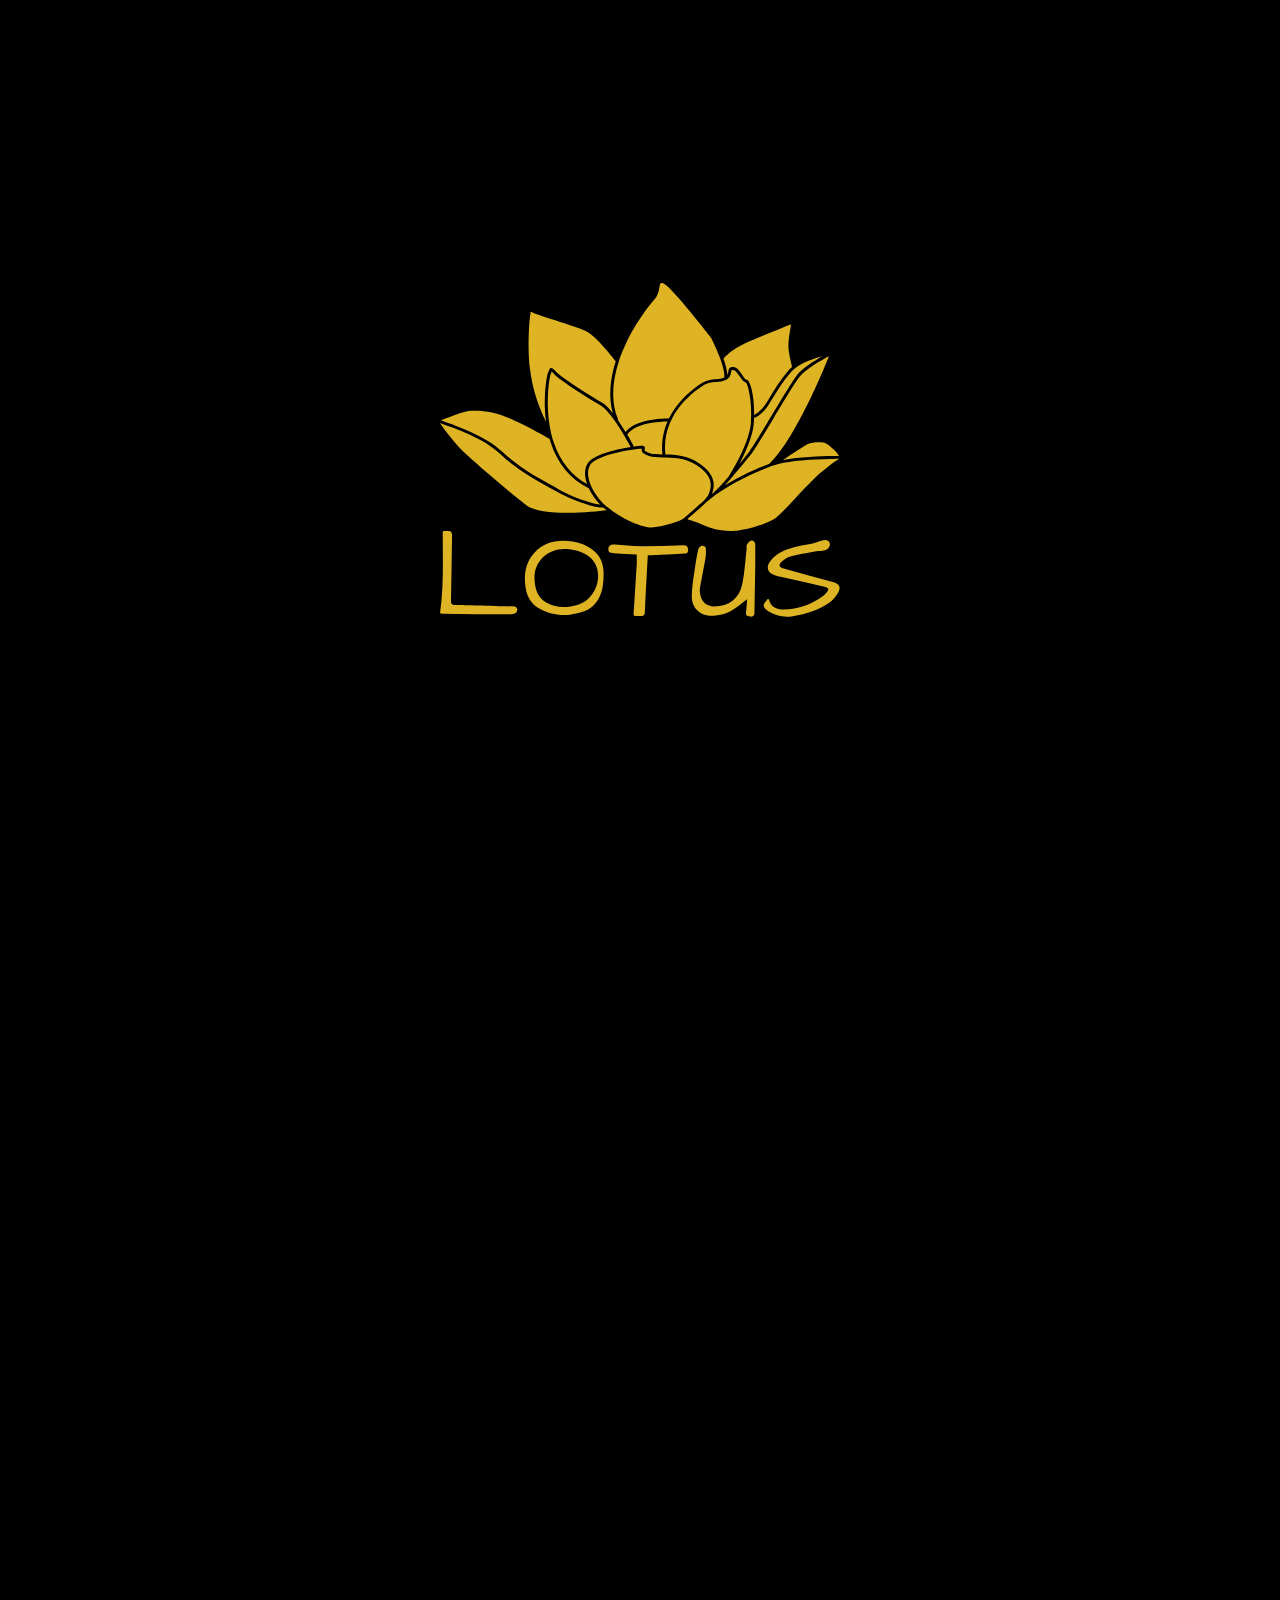
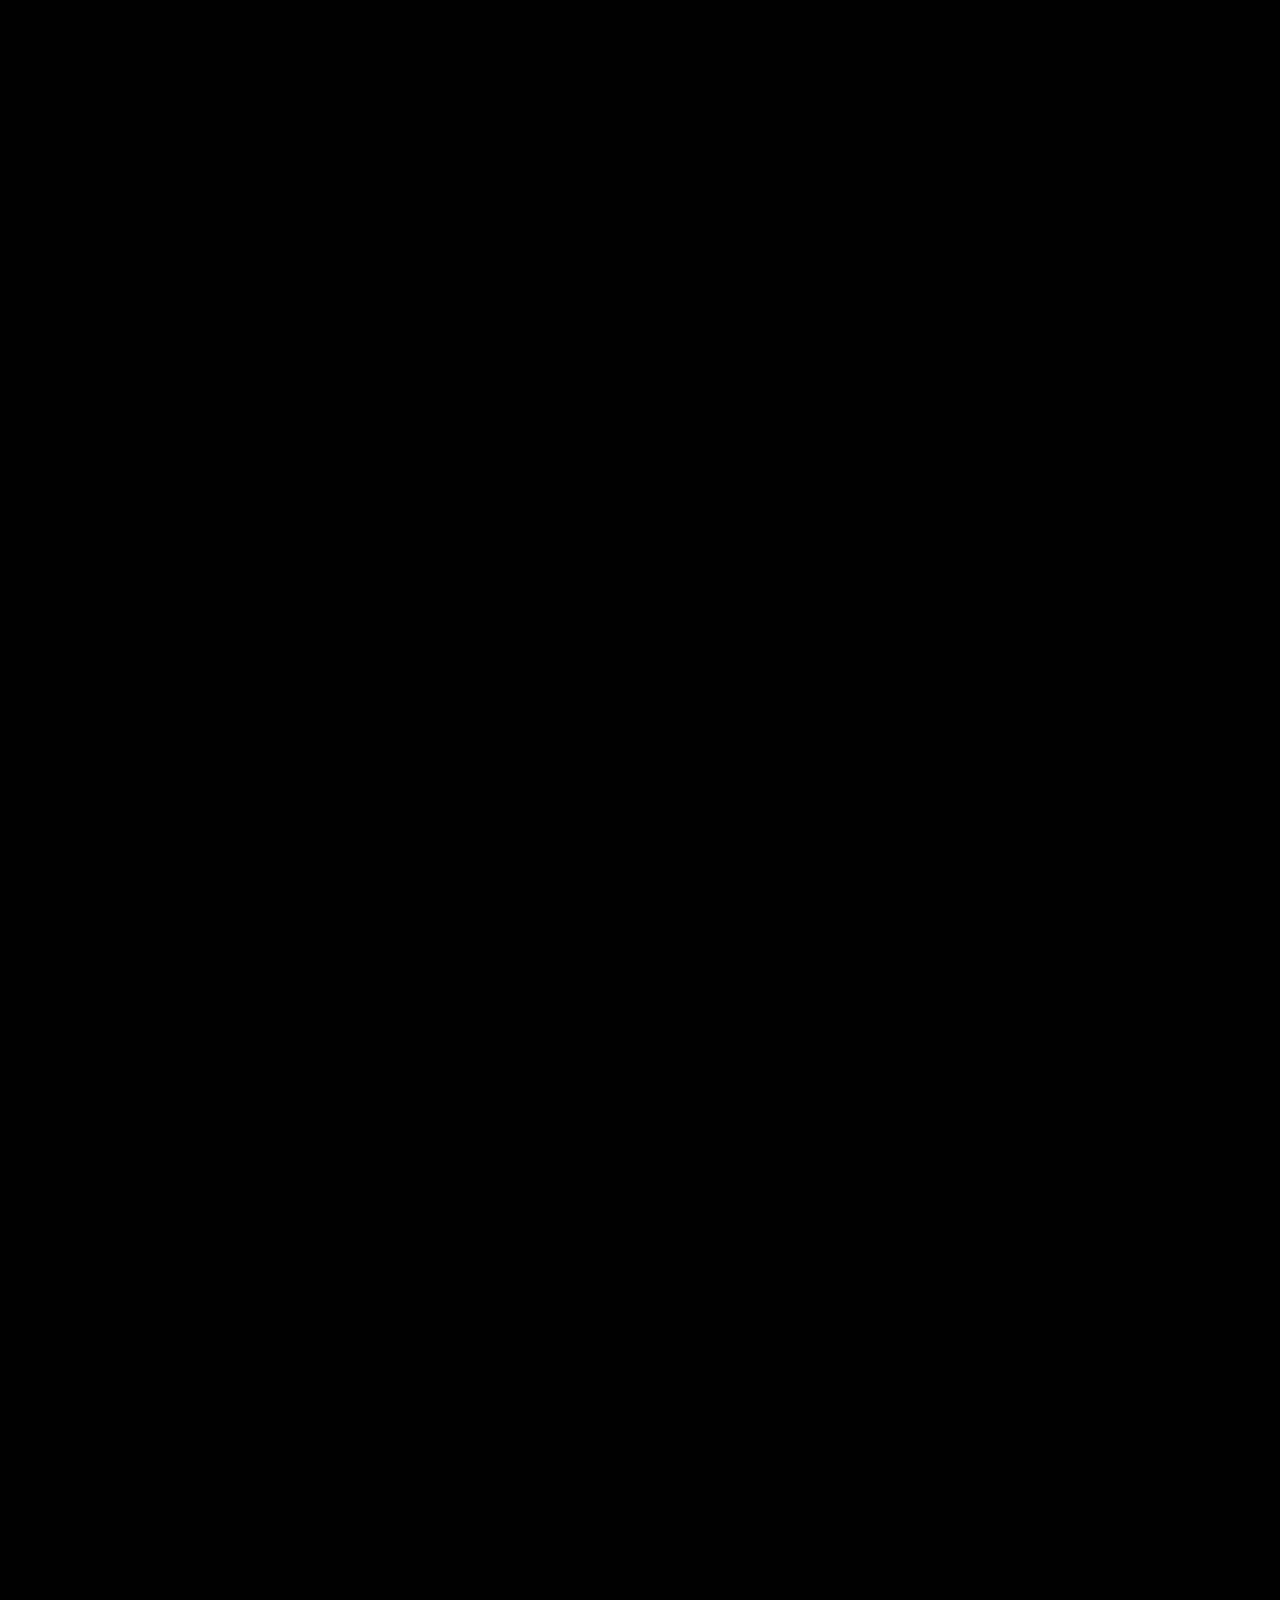
<file: index.html>
<!doctype html>
<html lang="en">

<head>
  <meta charset="UTF-8" />
  <meta name="viewport" content="width=device-width, initial-scale=1.0" />

  <title>Lotus Colchester | Mediterranean Restaurant, Cocktails & Shisha Lounge</title>

  <meta name="description"
    content="Lotus Colchester offers Mediterranean cuisine, signature cocktails and a luxury shisha lounge in the heart of Colchester. View our menu and book your visit." />

  <meta name="keywords"
    content="Lotus Colchester, Restaurant Colchester, Mediterranean Restaurant Colchester, Shisha Lounge Colchester, Cocktails Colchester" />

  <meta name="robots" content="index, follow" />

  <link rel="canonical" href="https://lotuscolchester.co.uk/" />

  <!-- Open Graph -->
  <meta property="og:type" content="website" />
  <meta property="og:title" content="Lotus Colchester" />
  <meta property="og:description"
    content="Mediterranean cuisine, signature cocktails and luxury shisha lounge in Colchester." />
  <meta property="og:url" content="https://lotuscolchester.co.uk/" />
  <meta property="og:image" content="https://lotuscolchester.co.uk/images/logo.png" />

  <!-- Twitter -->
  <meta name="twitter:card" content="summary_large_image" />
  <meta name="twitter:title" content="Lotus Colchester" />
  <meta name="twitter:description"
    content="Mediterranean cuisine, signature cocktails and luxury shisha lounge in Colchester." />
  <meta name="twitter:image" content="https://lotuscolchester.co.uk/images/logo.png" />

  <link rel="preconnect" href="https://fonts.googleapis.com" />
  <link rel="preconnect" href="https://fonts.gstatic.com" crossorigin />

  <link rel="stylesheet" href="https://cdnjs.cloudflare.com/ajax/libs/font-awesome/6.5.2/css/all.min.css" />

  <link href="https://fonts.googleapis.com/css2?family=Playfair+Display:ital,wght@0,400..900;1,400..900&display=swap"
    rel="stylesheet" />

  <link href="https://cdn.jsdelivr.net/npm/bootstrap@5.3.3/dist/css/bootstrap.min.css" rel="stylesheet" />

  <link rel="stylesheet" href="css/style.css" />
</head>

<body class="loading">
  <!-- LOADER -->
  <div class="logo-container" id="logoContainer">
    <img src="assets/lotus-flower.svg" id="flowers" />
    <img src="assets/lotus-word.svg" />
  </div>

  <!-- MENU WRAPPER -->
  <div class="restaurant-menu" id="menu">
    <!-- NAVBAR -->
    <nav class="navbar navbar-dark bg-black py-0">

      <div class="d-md-flex align-items-center justify-content-between w-100 p-3 custom-border">
        <a target="_blank" class="nav-link d-md-flex align-items-center text-white gap-1"
          href="https://www.google.com/maps/place/18+Sir+Isaac's+Walk,+Colchester+CO1+1JL,+Mbret%C3%ABria+e+Bashkuar/data=!4m2!3m1!1s0x47d904f7725bf6bb:0x2bd5a5f53a01bd5?sa=X&ved=1t:242&ictx=111">
          <i class="fa-solid fa-location-dot"></i>
          18 Sir Isaacs Walk Colchester CO1 1JJ.</a>
        <div class="d-flex gap-4">
          <a target="_blank" class="nav-link d-flex align-items-center text-white gap-1" href="tel:01206 693637">
            <i class="fa-solid fa-phone"></i>
            01206 693637</a>
          <a target="_blank" class="nav-link d-flex align-items-center text-white gap-1"
            href="mailto:lotusrestaurantltd@gmail.com">
            <i class="fa-regular fa-envelope"></i>
            lotusrestaurantltd@gmail.com</a>
        </div>


      </div>


      <div class="container py-3">
        <div class="d-flex align-items-center justify-content-between w-100">
          <a class="nav-link menu-link" href="/">
            <img src="assets/lotus-all.svg" style="height: 80px" />
          </a>
          <div class="d-flex gap-4">
            <a class="nav-link menu-link active-menu" href="/">Home</a>
            <a class="nav-link menu-link " href="menu.html">Menu</a>
          </div>

        </div>
      </div>
    </nav>

    <div class="container-fluid bg-black p-0">

      <header class="hero">
        
        <div class="overlay container">

          <div>
            <div class="font-format f-90">Welcome to</div>
            <img src="assets/lotus-word.svg" style="height: 70px" /> <br>
            <!-- <h1>Restaurant & Lounge</h1> -->
          </div>
          <p class="w-75 pt-5">Experience the perfect balance of Mediterranean cuisine, signature drinks, and
            premium
            shisha in a space designed for relaxation and celebration. Whether you're joining us for dinner, cocktails,
            or an evening with friends, every detail is crafted to elevate your experience.</p>
          <!-- <button type="button" class="btn btn-custom pt-4">
            <a class="nav-link menu-link" target="_blank" href="assets/menu.pdf">View Our
              Menu</a></button> -->

        </div>
      </header>

      <!-- ABOUT -->
      <section class="container py-5 text-center text-white">
        <p class="font-format m-0">About Us</p>
        <div class="d-flex justify-content-center py-3">
          <p class="w-75">
            At Lotus, every detail is thoughtfully curated, from the ingredients in our kitchen to the ambience of our
            lounge. We believe great hospitality goes beyond food and drink. It's about creating a place where people
            connect, celebrate, and unwind. Nestled in the heart of Colchester, Lotus offers a seamless blend of
            exceptional cuisine, elegant surroundings, and a truly distinctive shisha experience.
          </p>
        </div>

        <div class="row text-center py-4">
          <div class="col-md-4 d-flex flex-column justify-content-center align-items-center">
            <img class="w-25 py-3" src="assets/restaurant.svg" />

            <span>Fresh ingredients & signature dishes</span>
          </div>
          <div class="col-md-4 d-flex flex-column justify-content-center align-items-center">
            <img class="w-25 py-3" src="assets/martini.svg" />

            <span>Classic & modern cocktails</span>
          </div>
          <div class="col-md-4 d-flex flex-column justify-content-center align-items-center">
            <img class="w-25 py-3" src="assets/hookah.svg" />
            <span>Premium flavors & lounge experience</span>
          </div>
        </div>
        <div class="pt-5">
          <h3 class="text-uppercase">Lotus is for everyone who<br> collects beautiful moments</h3>
          <p class="font-family py-3">For the best memories</p>
        </div>
      </section>

      <!-- Hookah -->

      <section class="container text-center text-white pb-5">
        <div class="row text-center">
          <div class="col-md-4 d-flex flex-column justify-content-center align-items-center">
            <div class="image-box">
              <img class="w-100 py-3" src="assets/hookah.jpeg" />
            </div>
          </div>
          <div class="col-md-4 d-flex flex-column justify-content-center align-items-center p-4">
            <span class="subtitle">PREMIUM SHISHA EXPERIENCE</span>
            <h4 class="text-uppercase">Indulge in the Finest Flavours</h4>
            <p class="py-3">Discover expertly crafted shisha in an atmosphere designed for comfort and style. Featuring
              a carefully
              curated selection of traditional and signature flavours, every session is prepared with exceptional
              attention to detail for a smooth and satisfying experience.</p>
          </div>
          <div class="col-md-4 d-flex flex-column justify-content-center align-items-center">
            <div class="image-box">
              <img class="py-3 w-100" src="assets/lotus-place.jpeg" />
            </div>
          </div>
        </div>
      </section>


      <div class="div">
        <section>
          <div class="image-stack">
            <img src="assets/food.PNG" class="img-back">
            <img src="assets/experience.png" class="img-front">
          </div>
        </section>
        <section class="split-section border-1 border-white">
          <div class="panel visit">
            <div class="overlay">
              <span class="subtitle">FIND THE RESTAURANT</span>
              <h2>VISIT US</h2>

              <p>
                18 Sir Isaacs Walk Colchester CO1 1JJ.
              </p>

              <h4>OPEN HOURS</h4>

              <p>
                Tue – Thu: 5:00 pm – 12:00 am<br>
                Fri: 5:00 pm – 01:00 am<br>
                Sat: 12:00 pm – 01:00 am
                <br>
                Sun: 12:00 pm – 11:00 pm
              </p>

            </div>
          </div>

          <div class="panel reservation">
            <div class="overlay">
              <span class="subtitle">BOOK A TABLE</span>
              <h2>RESERVATION</h2>

              <p>
                Planning a romantic dinner or
                gathering with friends?
                Book your table now.
              </p>

              <h4>BOOKING</h4>

              <p>
                <a target="_blank" class="nav-link d-flex justify-content-center align-items-center text-white gap-1"
                  href="mailto:lotusrestaurantltd@gmail.com">
                  <i class="fa-regular fa-envelope"></i>
                  lotusrestaurantltd@gmail.com</a>
                <a target="_blank" class="nav-link d-flex justify-content-center align-items-center text-white gap-1" href="tel:01206 693637">
                    <i class="fa-solid fa-phone"></i>
                    01206 693637</a>
              </p>

            </div>
          </div>
        </section>
      </div>
      <div class="bg-black">
        <footer class="bg-black">
          <div class="container py-2">
            <div class="d-flex  justify-content-center">
              <span class="py-3 text-white">Lotus Restaurant 2026. All Rights Reserved.</span>
            </div>
          </div>
        </footer>
      </div>

    </div>




  </div>

  <script src="js/loader.js"></script>
  <script src="https://cdn.jsdelivr.net/npm/bootstrap@5.3.3/dist/js/bootstrap.bundle.min.js"></script>
  <script type="application/ld+json">
{
  "@context": "https://schema.org",
  "@type": "Restaurant",
  "name": "Lotus Colchester",
  "url": "https://lotuscolchester.co.uk",
  "telephone": "+44 1206 693637",
  "servesCuisine": "Mediterranean",
  "address": {
    "@type": "PostalAddress",
    "streetAddress": "18 Sir Isaacs Walk",
    "addressLocality": "Colchester",
    "postalCode": "CO1 1JJ",
    "addressCountry": "GB"
  }
}
</script>
</body>

</html>
</file>
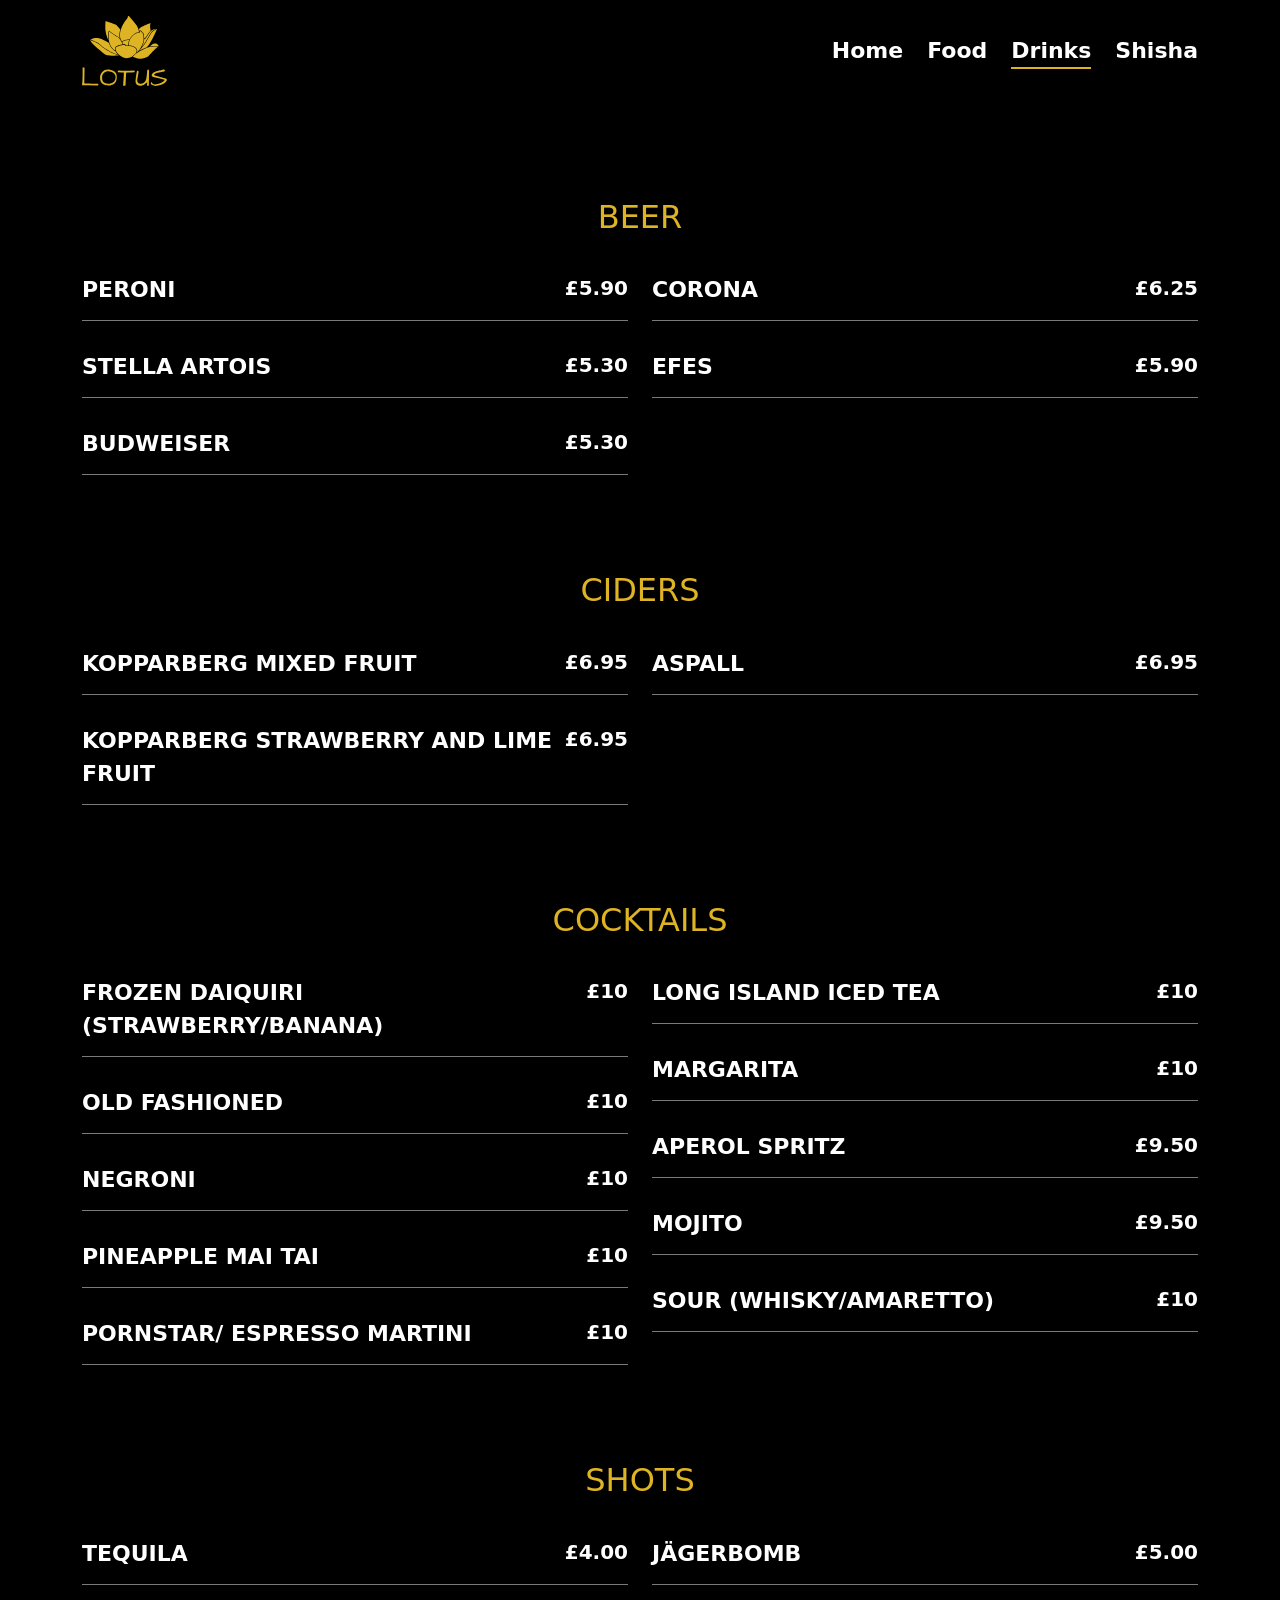
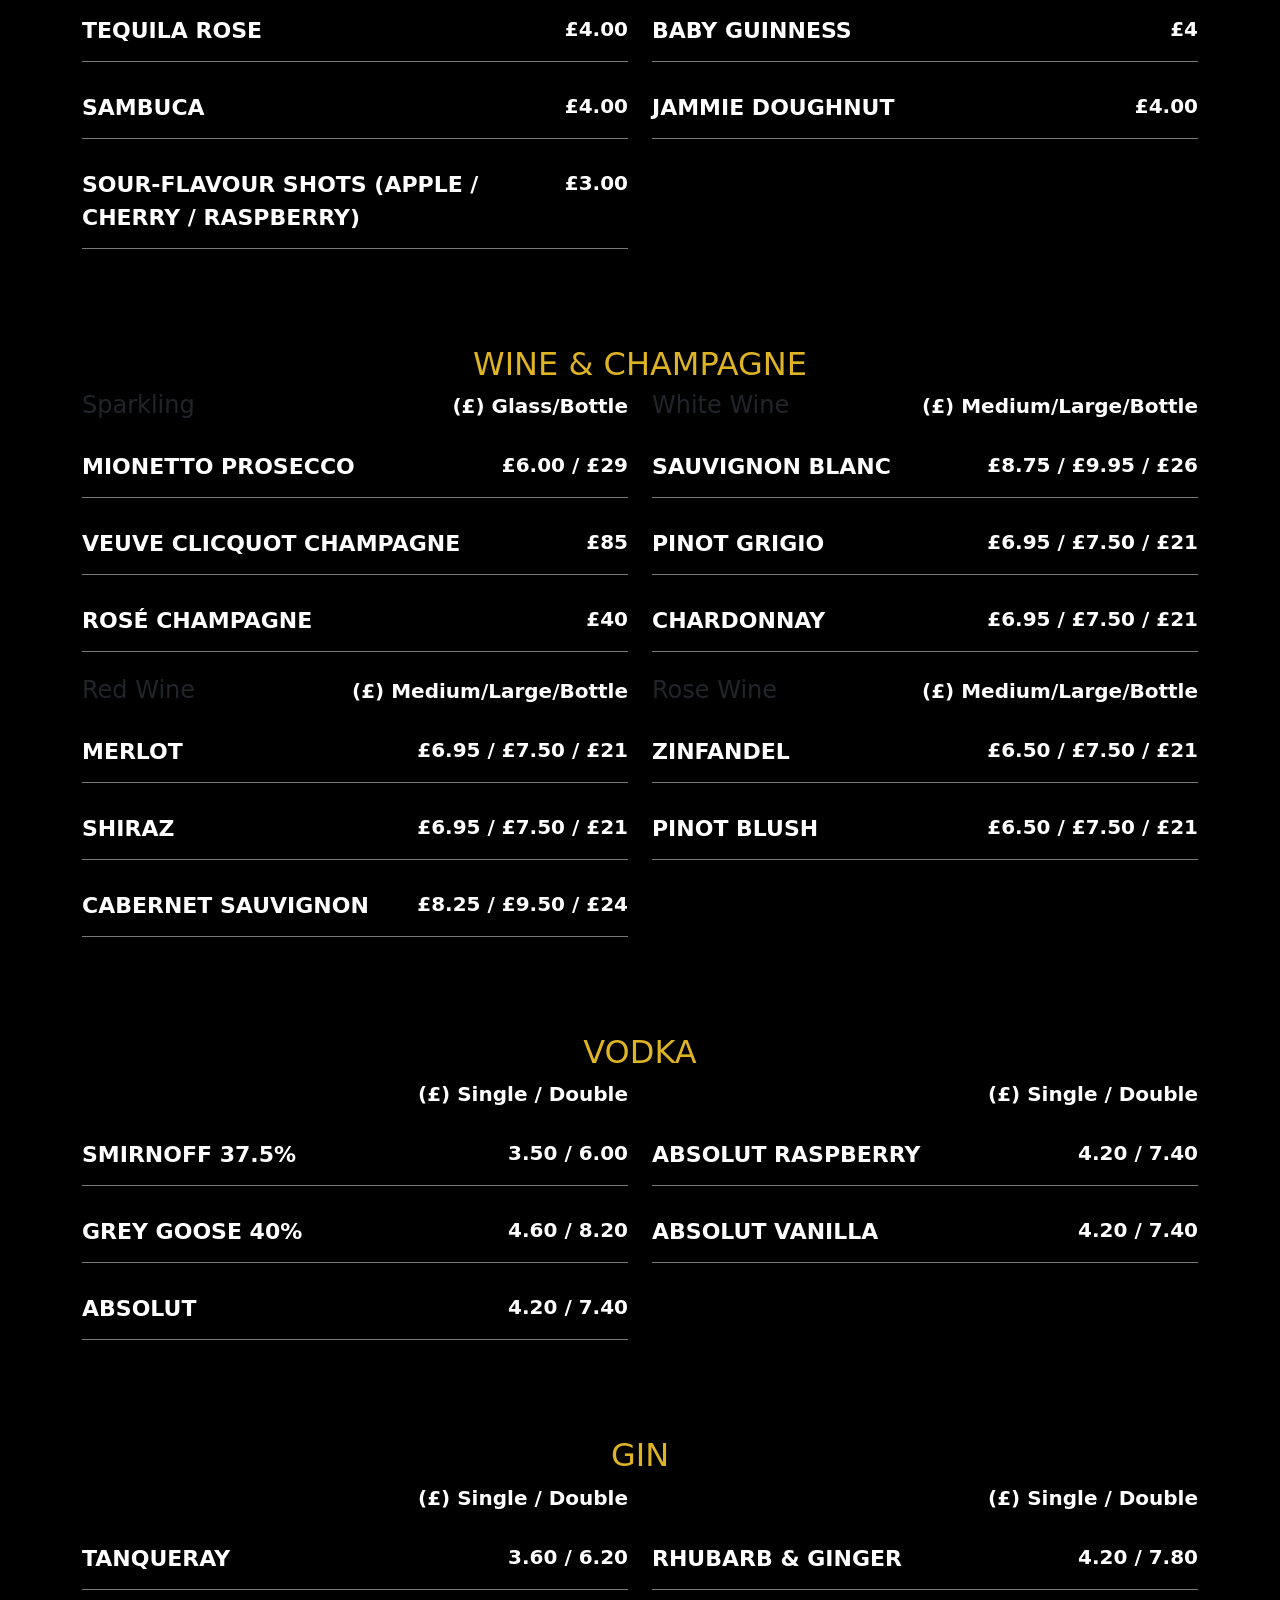
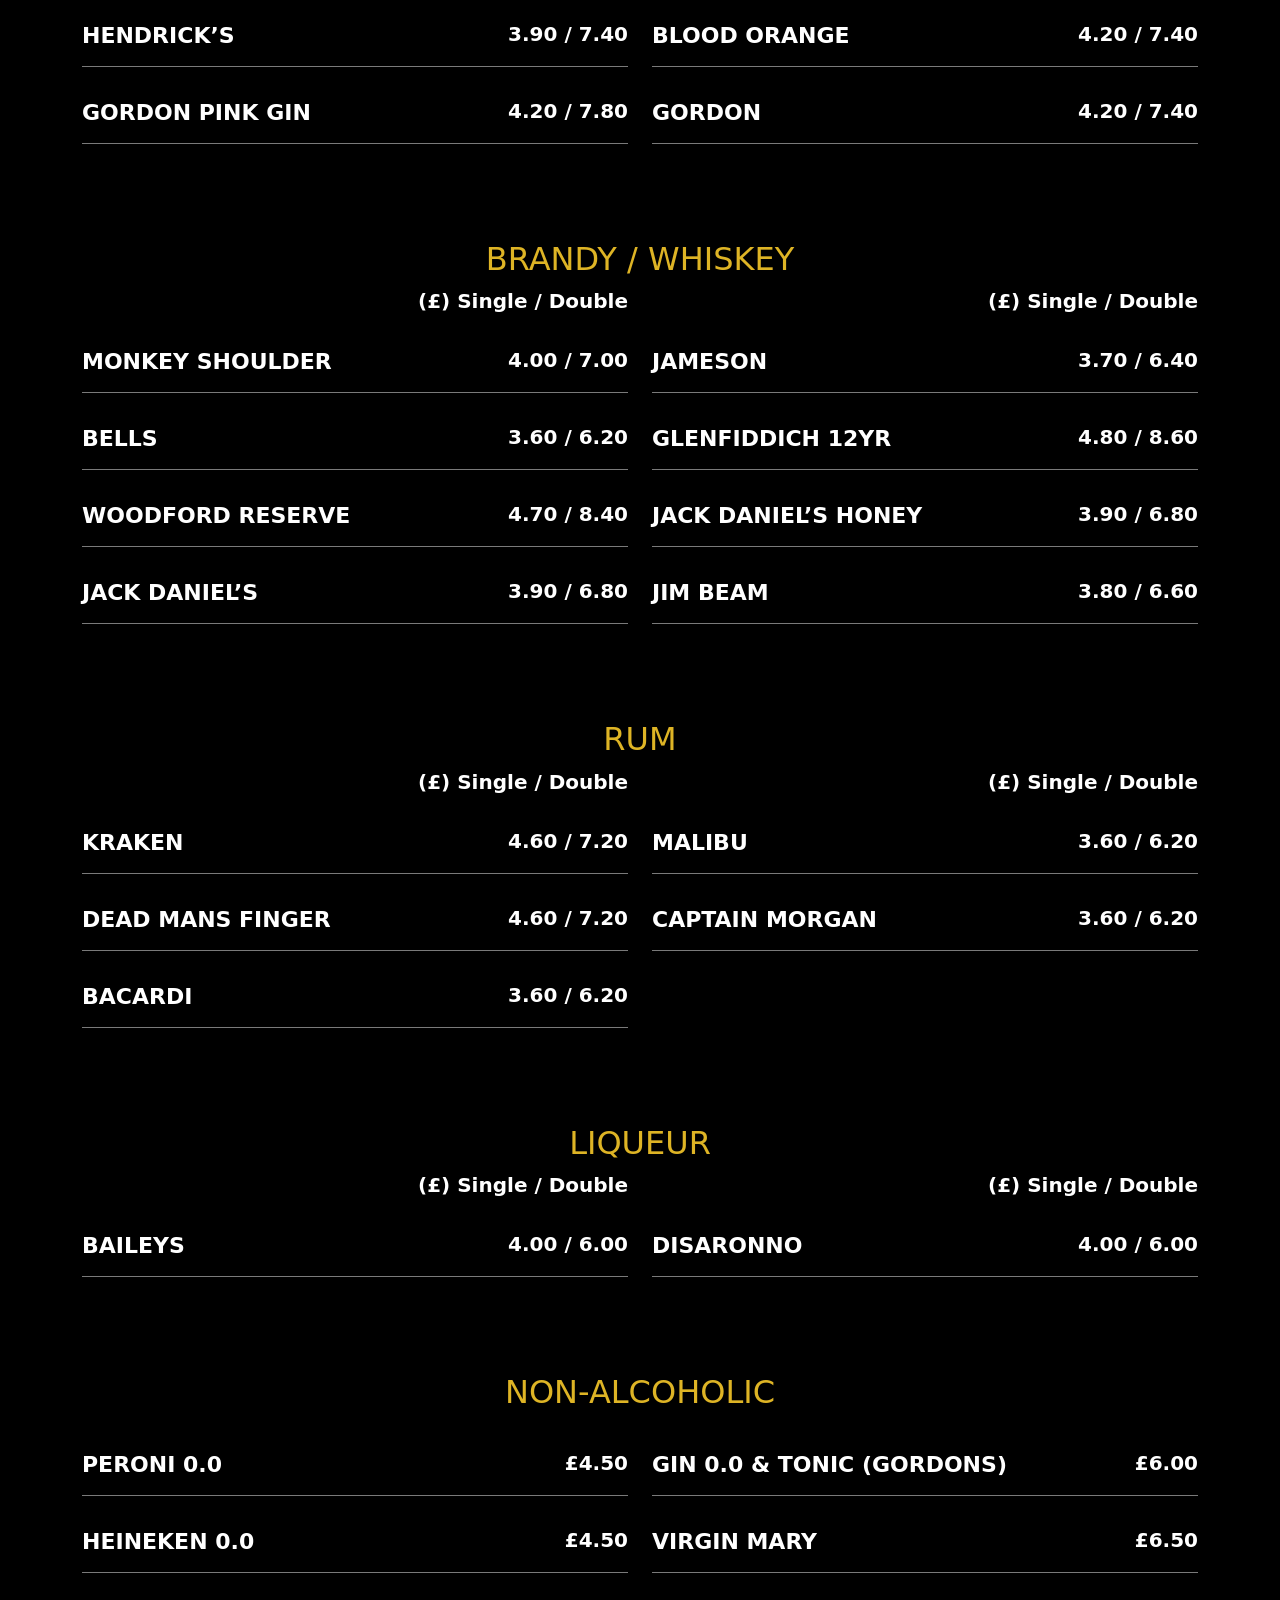
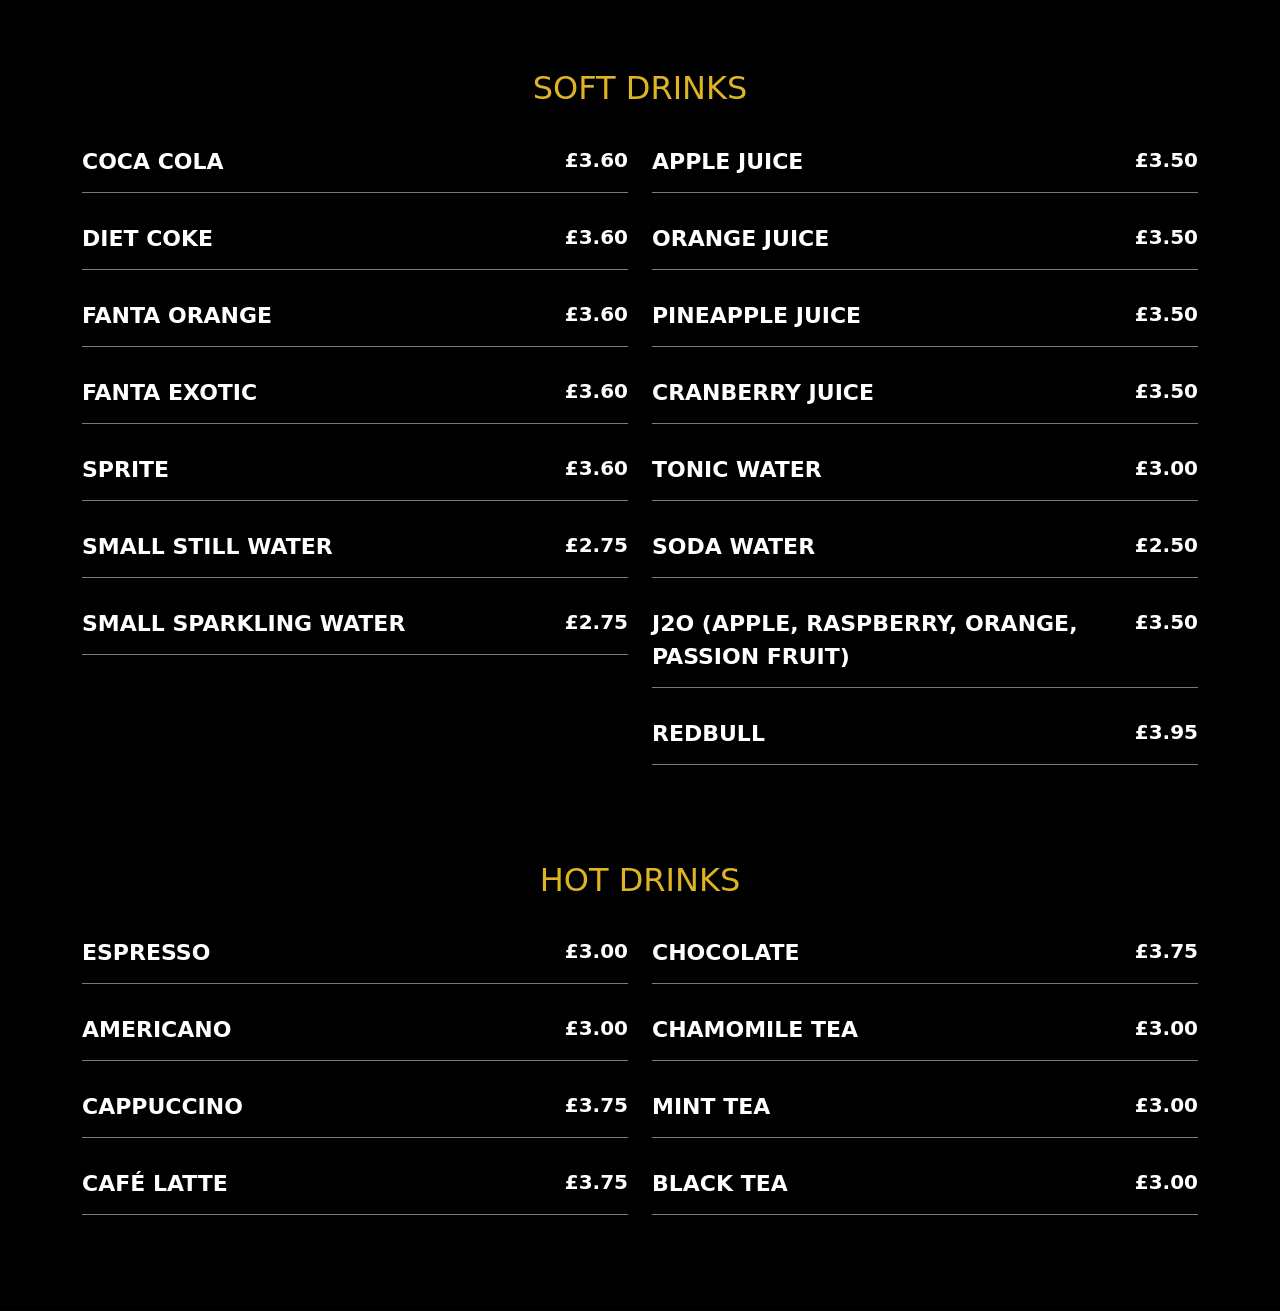
<file: drinks.html>
<!doctype html>
<html lang="en">
  <head>
    <meta charset="UTF-8" />
    <meta name="viewport" content="width=device-width, initial-scale=1.0" />
    <title>Lotus Restaurant</title>
    <link rel="preconnect" href="https://fonts.googleapis.com" />
    <link rel="preconnect" href="https://fonts.gstatic.com" crossorigin />
    <link
      rel="stylesheet"
      href="https://cdnjs.cloudflare.com/ajax/libs/font-awesome/6.5.2/css/all.min.css"
    />
    <link
      href="https://fonts.googleapis.com/css2?family=Playfair+Display:ital,wght@0,400..900;1,400..900&display=swap"
      rel="stylesheet"
    />

    <link
      href="https://cdn.jsdelivr.net/npm/bootstrap@5.3.3/dist/css/bootstrap.min.css"
      rel="stylesheet"
    />
    <link rel="stylesheet" href="css/style.css" />
  </head>

   <body>

    <!-- MENU WRAPPER -->
     <div class="container-fluid p-0 bg-black">
      <!-- NAVBAR -->
      <nav class="navbar navbar-dark bg-black py-3 sticky-top">
        <div class="container">
          <div class="d-flex align-items-center justify-content-between w-100">
            <a class="nav-link menu-link" data-section="home" href="index.html">
              <img src="assets/lotus-all.svg" style="height: 70px" />
            </a>
            <div class="d-flex gap-4">
              <a class="nav-link menu-link" data-section="home" href="index.html"
                >Home</a
              >
              <a class="nav-link menu-link" data-section="food" href="food.html"
                >Food</a
              >
              <a
                class="nav-link menu-link active-menu"
                data-section="drinks"
                href="drinks.html"
                >Drinks</a
              >
              <a
                class="nav-link menu-link"
                data-section="shisha"
                href="shisha.html"
                >Shisha</a
              >
            </div>
          </div>
        </div>
      </nav>

      <div class="container-fluid py-5">
      <div class="container">
        <div class="row py-5">
          <!-- Beer -->
          <h2 class="text-center">Beer</h2>
          <div class="col-md-6">

            <div class="menu-item grid-3">
              <span class="item-name">Peroni</span>
              <span class="item-price">£5.90</span>
            </div>
            <div class="menu-item grid-3">
              <span class="item-name">Stella Artois</span>
              <span class="item-price">£5.30</span>
            </div>
            <div class="menu-item grid-3">
              <span class="item-name">Budweiser</span>
              <span class="item-price">£5.30</span>
            </div>


          </div>
          <div class="col-md-6">
            <div class="menu-item grid-3">
              <span class="item-name">Corona</span>
              <span class="item-price">£6.25</span>
            </div>
            <div class="menu-item grid-3">
              <span class="item-name">Efes</span>
              <span class="item-price">£5.90</span>
            </div>
          </div>
        </div>
           <div class="row py-5">
          <!-- Beer -->
          <h2 class="text-center">Ciders</h2>
          <div class="col-md-6">

            <div class="menu-item grid-3">
              <span class="item-name">Kopparberg Mixed Fruit</span>
              <span class="item-price">£6.95</span>
            </div>
            <div class="menu-item grid-3">
              <span class="item-name">Kopparberg Strawberry and lime Fruit</span>
              <span class="item-price">£6.95</span>
            </div>
           


          </div>
          <div class="col-md-6">
            
            <div class="menu-item grid-3">
              <span class="item-name">Aspall</span>
              <span class="item-price">£6.95</span>
            </div>
          </div>
        </div>
        <div class="row py-5">
          <h2 class="text-center">Cocktails</h2>
          <div class="col-md-6">

            <div class="menu-item">
              <span class="item-name">Frozen Daiquiri (Strawberry/Banana)</span>
              <span class="item-price">£10</span>
            </div>
            <div class="menu-item">
              <span class="item-name">Old Fashioned</span>
              <span class="item-price">£10</span>
            </div>
            <div class="menu-item">
              <span class="item-name">Negroni</span>
              <span class="item-price">£10</span>
            </div>
            <div class="menu-item">
              <span class="item-name">Pineapple Mai Tai</span>
              <span class="item-price">£10</span>
            </div>
            <div class="menu-item">
              <span class="item-name">Pornstar/ Espresso Martini</span>
              <span class="item-price">£10</span>
            </div>
          </div>
          <div class="col-md-6">

            <div class="menu-item">
              <span class="item-name">Long Island Iced Tea</span>
              <span class="item-price">£10</span>
            </div>
            <div class="menu-item">
              <span class="item-name">Margarita</span>
              <span class="item-price">£10</span>
            </div>
            <div class="menu-item">
              <span class="item-name">Aperol Spritz</span>
              <span class="item-price">£9.50</span>
            </div>
            <div class="menu-item">
              <span class="item-name">Mojito</span>
              <span class="item-price">£9.50</span>
            </div>
            <div class="menu-item">
              <span class="item-name">Sour (Whisky/Amaretto)</span>
              <span class="item-price">£10</span>
            </div>
          </div>
        </div>
        <div class="row py-5">
          <h2 class="text-center">Shots</h2>
          <div class="col-md-6">

            <div class="menu-item">
              <span class="item-name">Tequila</span>
              <span class="item-price">£4.00</span>
            </div>
             <div class="menu-item">
              <span class="item-name">Tequila Rose</span>
              <span class="item-price">£4.00</span>
            </div>
            <div class="menu-item">
              <span class="item-name">Sambuca</span>
              <span class="item-price">£4.00</span>
            </div>
            <div class="menu-item">
              <span class="item-name">Sour-flavour shots (apple / cherry / raspberry)</span>
              <span class="item-price">£3.00</span>
            </div>
          </div>
          <div class="col-md-6">
            <div class="menu-item">
              <span class="item-name">Jägerbomb</span>
              <span class="item-price">£5.00</span>
            </div>
            <div class="menu-item">
              <span class="item-name">Baby Guinness</span>
              <span class="item-price">£4</span>
            </div>
            <div class="menu-item">
              <span class="item-name">Jammie Doughnut</span>
              <span class="item-price">£4.00</span>
            </div>

          </div>
        </div>
        <div class="row py-5">
          <h2 style="text-align: center;">Wine & Champagne</h2>
          <div class="col-md-6">

            <div class="d-flex justify-content-between">
              <h4 class="mb-0">Sparkling</h4>
              <div class="text-end">
                <span class="item-price">(£) Glass/Bottle</span>
              </div>
            </div>
            <div class="menu-item">
              <span class="item-name">Mionetto Prosecco</span>
              <span class="item-price">£6.00 / £29</span>
            </div>

            <div class="menu-item">
              <span class="item-name">Veuve Clicquot Champagne</span>
              <span class="item-price">£85</span>
            </div>

            <div class="menu-item">
              <span class="item-name">Rosé Champagne</span>
              <span class="item-price">£40</span>
            </div>

          </div>
          <div class="col-md-6">
            <div class="d-flex justify-content-between">
              <h4 class="mb-0">White Wine</h4>
              <div class="text-end">
                <span class="item-price">(£) Medium/Large/Bottle</span>
              </div>
            </div>

            <div class="menu-item">
              <span class="item-name">Sauvignon Blanc</span>
              <span class="item-price">£8.75 / £9.95 / £26</span>
            </div>

            <div class="menu-item">
              <span class="item-name">Pinot Grigio</span>
              <span class="item-price">£6.95 / £7.50 / £21</span>
            </div>

            <div class="menu-item">
              <span class="item-name">Chardonnay</span>
              <span class="item-price">£6.95 / £7.50 / £21</span>
            </div>
          </div>
          <div class="col-md-6 mt-4 ">

            <div class=" d-flex justify-content-between">
              <h4 class="mb-0">Red Wine</h4>
              <div class="text-end">
                <span class="item-price">(£) Medium/Large/Bottle</span>
              </div>
            </div>
            <div class="menu-item">
              <span class="item-name">Merlot</span>
              <span class="item-price">£6.95 / £7.50 / £21</span>
            </div>

            <div class="menu-item">
              <span class="item-name">Shiraz</span>
              <span class="item-price">£6.95 / £7.50 / £21</span>
            </div>

            <div class="menu-item">
              <span class="item-name">Cabernet Sauvignon</span>
              <span class="item-price">£8.25 / £9.50 / £24</span>
            </div>

          </div>

          <div class="col-md-6 mt-4 ">

            <div class=" d-flex justify-content-between">
              <h4 class="mb-0">Rose Wine</h4>
              <div class="text-end">
                <span class="item-price">(£) Medium/Large/Bottle</span>
              </div>
            </div>
            <div class="menu-item">
              <span class="item-name">Zinfandel</span>
              <span class="item-price">£6.50 / £7.50 / £21</span>
            </div>


            <div class="menu-item">
              <span class="item-name">Pinot Blush</span>
              <span class="item-price">£6.50 / £7.50 / £21</span>
            </div>

          </div>
        </div>
        <div class="row py-5">
          <h2 style="text-align: center;">Vodka</h2>
          <div class="col-md-6">

            <div class="text-end">
              <span class="item-price">(£) Single / Double</span>
            </div>

            <div class="menu-item grid-3">
              <span class="item-name">Smirnoff 37.5%</span>

              <span class="item-price">3.50 / 6.00</span>
            </div>

            <div class="menu-item grid-3">
              <span class="item-name">Grey Goose 40%</span>
              <span class="item-price">4.60 / 8.20</span>
            </div>

            <div class="menu-item grid-3">
              <span class="item-name">Absolut</span>
              <span class="item-price">4.20 / 7.40</span>
            </div>
          </div>
          <div class="col-md-6">
            <div class="text-end">
              <span class="item-price">(£) Single / Double</span>
            </div>



            <div class="menu-item grid-3">
              <span class="item-name">Absolut Raspberry</span>
              <span class="item-price">4.20 / 7.40</span>
            </div>

            <div class="menu-item grid-3">
              <span class="item-name">Absolut Vanilla</span>
              <span class="item-price">4.20 / 7.40</span>
            </div>

          </div>
        </div>

        <div class="row py-5">
          <h2 style="text-align: center;">Gin</h2>




          <div class="col-md-6">



            <div class="text-end">
              <span class="item-price">(£) Single / Double</span>
            </div>
            <div class="menu-item grid-3">
              <span class="item-name">Tanqueray</span>
              <span class="item-price">3.60 / 6.20</span>
            </div>

            <div class="menu-item grid-3">
              <span class="item-name">Hendrick’s</span>
              <span class="item-price">3.90 / 7.40</span>
            </div>
            <div class="menu-item grid-3">
              <span class="item-name">Gordon pink gin</span>
              <span class="item-price">4.20 / 7.80</span>
            </div>
          </div>
          <div class="col-md-6">
            <div class="text-end">
              <span class="item-price">(£) Single / Double</span>
            </div>

            <div class="menu-item grid-3">
              <span class="item-name">Rhubarb & Ginger</span>
              <span class="item-price">4.20 / 7.80</span>
            </div>
            <div class="menu-item grid-3">
              <span class="item-name">Blood Orange</span>
              <span class="item-price">4.20 / 7.40</span>
            </div>
             <div class="menu-item grid-3">
              <span class="item-name">Gordon</span>
              <span class="item-price">4.20 / 7.40</span>
            </div>

          </div>
        </div>
        <div class="row py-5">

          <h2 class="text-center">Brandy / Whiskey</h2>
          <div class="col-md-6">

            <!-- SCOTCH / WHISKEY -->
            <div class="text-end">
              <span class="item-price">(£) Single / Double</span>
            </div>

            <div class="menu-item grid-3">
              <span class="item-name">Monkey Shoulder</span>
              <span class="item-price">4.00 / 7.00</span>
            </div>

            <div class="menu-item grid-3">
              <span class="item-name">Bells</span>
              <span class="item-price">3.60 / 6.20</span>
            </div>
              <div class="menu-item grid-3">
              <span class="item-name">Woodford Reserve</span>
              <span class="item-price">4.70 / 8.40</span>
            </div>

            <div class="menu-item grid-3">
              <span class="item-name">Jack Daniel’s</span>
              <span class="item-price">3.90 / 6.80</span>
            </div>
          </div>
          <div class="col-md-6">

            <div class="text-end">
              <span class="item-price">(£) Single / Double</span>
            </div>
            <div class="menu-item grid-3">
              <span class="item-name">Jameson</span>
              <span class="item-price">3.70 / 6.40</span>
            </div>

            <div class="menu-item grid-3">
              <span class="item-name">Glenfiddich 12yr</span>
              <span class="item-price">4.80 / 8.60</span>
            </div>
              <div class="menu-item grid-3">
              <span class="item-name">Jack Daniel’s Honey</span>
              <span class="item-price">3.90 / 6.80</span>
            </div>

            <div class="menu-item grid-3">
              <span class="item-name">Jim Beam</span>
              <span class="item-price">3.80 / 6.60</span>
            </div>
          </div>
        </div>
      
        <div class="row py-5">
          <h2 class="text-center">Rum</h2>
          <div class="col-md-6">

            <!-- RUM -->
            <div class="text-end">
              <span class="item-price">(£) Single / Double</span>
            </div>

            <div class="menu-item grid-3">
              <span class="item-name">Kraken</span>
              <span class="item-price">4.60 / 7.20</span>
            </div>

            <div class="menu-item grid-3">
              <span class="item-name">Dead Mans Finger</span>
              <span class="item-price">4.60 / 7.20</span>
            </div>

            <div class="menu-item grid-3">
              <span class="item-name">Bacardi</span>
              <span class="item-price">3.60 / 6.20</span>
            </div>
          </div>
          <div class="col-md-6">
            <div class="text-end">
              <span class="item-price">(£) Single / Double</span>
            </div>

            <div class="menu-item grid-3">
              <span class="item-name">Malibu</span>
              <span class="item-price">3.60 / 6.20</span>
            </div>

            <div class="menu-item grid-3">
              <span class="item-name">Captain Morgan</span>
              <span class="item-price">3.60 / 6.20</span>
            </div>
          </div>
        </div>
        <div class="row py-5">
          <h2 class="text-center">Liqueur</h5>
            <div class="col-md-6">
              <!-- LIQUEUR -->
              <div class="text-end">
                <span class="item-price">(£) Single / Double</span>
              </div>

              <div class="menu-item grid-3">
                <span class="item-name">Baileys</span>
                <span class="item-price">4.00 / 6.00</span>
              </div>
            </div>
            <div class="col-md-6">
              <div class="text-end">
                <span class="item-price">(£) Single / Double</span>
              </div>
              <div class="menu-item grid-3">
                <span class="item-name">Disaronno</span>
                <span class="item-price">4.00 / 6.00</span>
              </div>
            </div>
        </div>
        <div class="row py-5">
          <h2 class="text-center">Non-Alcoholic</h2>
          <div class="col-md-6">

            <div class="menu-item">
              <span class="item-name">Peroni 0.0</span>
              <span class="item-price">£4.50</span>
            </div>
            <div class="menu-item">
              <span class="item-name">Heineken 0.0</span>
              <span class="item-price">£4.50</span>
            </div>
          </div>
          <div class="col-md-6">
            <div class="menu-item">
              <span class="item-name">Gin 0.0 & Tonic (Gordons)</span>
              <span class="item-price">£6.00</span>
            </div>
            <div class="menu-item">
              <span class="item-name">Virgin Mary</span>
              <span class="item-price">£6.50</span>
            </div>
          </div>
        </div>
        <div class="row py-5">


          <h2 class="text-center">Soft drinks</h2>
          <div class="col-md-6">

            <div class="menu-item">
              <span class="item-name">COCA COLA</span>
              <span class="item-price">£3.60</span>
            </div>
            <div class="menu-item">
              <span class="item-name">DIET COKE</span>
              <span class="item-price">£3.60</span>
            </div>
            <div class="menu-item">
              <span class="item-name">FANTA Orange</span>
              <span class="item-price">£3.60</span>
            </div>
            <div class="menu-item">
              <span class="item-name">Fanta Exotic</span>
              <span class="item-price">£3.60</span>
            </div>

            <div class="menu-item">
              <span class="item-name">SPRITE</span>
              <span class="item-price">£3.60</span>
            </div>
            <div class="menu-item">
              <span class="item-name">SMALL STILL WATER</span>
              <span class="item-price">£2.75</span>
            </div>
            <div class="menu-item">
              <span class="item-name">SMALL SPARKLING WATER</span>
              <span class="item-price">£2.75</span>
            </div>
          </div>
          <div class="col-md-6">
            <div class="menu-item">
              <span class="item-name">APPLE JUICE</span>
              <span class="item-price">£3.50</span>
            </div>
            <div class="menu-item">
              <span class="item-name">ORANGE JUICE</span>
              <span class="item-price">£3.50</span>
            </div>
            <div class="menu-item">
              <span class="item-name">PINEAPPLE JUICE</span>
              <span class="item-price">£3.50</span>
            </div>
            <div class="menu-item">
              <span class="item-name">CRANBERRY JUICE</span>
              <span class="item-price">£3.50</span>
            </div>
            <div class="menu-item">
              <span class="item-name">TONIC WATER</span>
              <span class="item-price">£3.00</span>
            </div>
            <div class="menu-item">
              <span class="item-name">SODA WATER</span>
              <span class="item-price">£2.50</span>
            </div>
            <div class="menu-item">
              <span class="item-name">J2O (APPLE, RASPBERRY, ORANGE, PASSION FRUIT)</span>
              <span class="item-price">£3.50</span>
            </div>
            <div class="menu-item">
              <span class="item-name">REDBULL</span>
              <span class="item-price">£3.95</span>
            </div>
          </div>
        </div>
        <div class="row py-5">


          <h2 class="text-center">Hot drinks</h2>
          <div class="col-md-6">

            <div class="menu-item">
              <span class="item-name">Espresso</span>
              <span class="item-price">£3.00</span>
            </div>
            <div class="menu-item">
              <span class="item-name">Americano</span>
              <span class="item-price">£3.00</span>
            </div>
            <div class="menu-item">
              <span class="item-name">Cappuccino</span>
              <span class="item-price">£3.75</span>
            </div>
            <div class="menu-item">
              <span class="item-name">Café Latte</span>
              <span class="item-price">£3.75</span>
            </div>
          </div>
          <div class="col-md-6">
            <div class="menu-item">
              <span class="item-name">Chocolate</span>
              <span class="item-price">£3.75</span>
            </div>
            <div class="menu-item">
              <span class="item-name">Chamomile Tea</span>
              <span class="item-price">£3.00</span>
            </div>
            <div class="menu-item">
              <span class="item-name">Mint Tea</span>
              <span class="item-price">£3.00</span>
            </div>
            <div class="menu-item">
              <span class="item-name">Black tea</span>
              <span class="item-price">£3.00</span>
            </div>
          </div>
        </div>
      </div>
   
  </div>
     
    </div>
    <script src="https://cdn.jsdelivr.net/npm/bootstrap@5.3.3/dist/js/bootstrap.bundle.min.js"></script>
  </body>
</html>
</file>
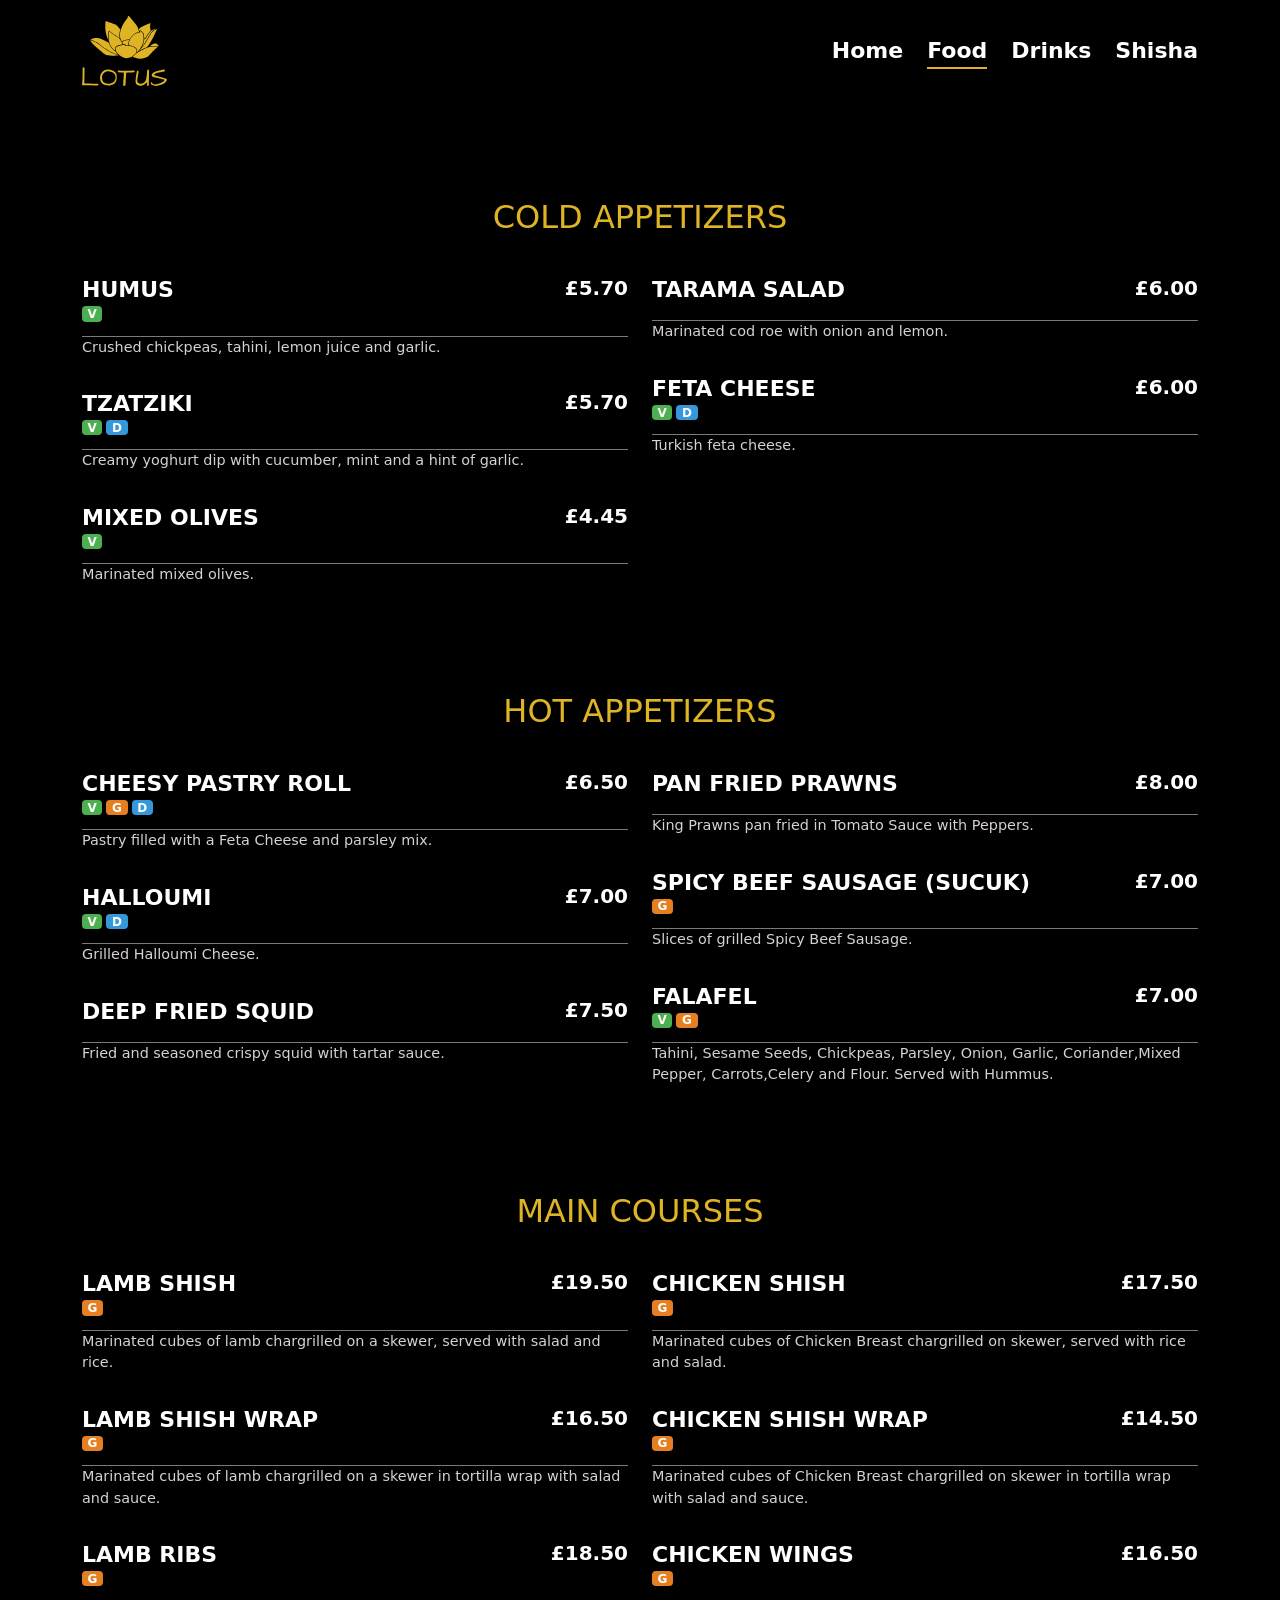
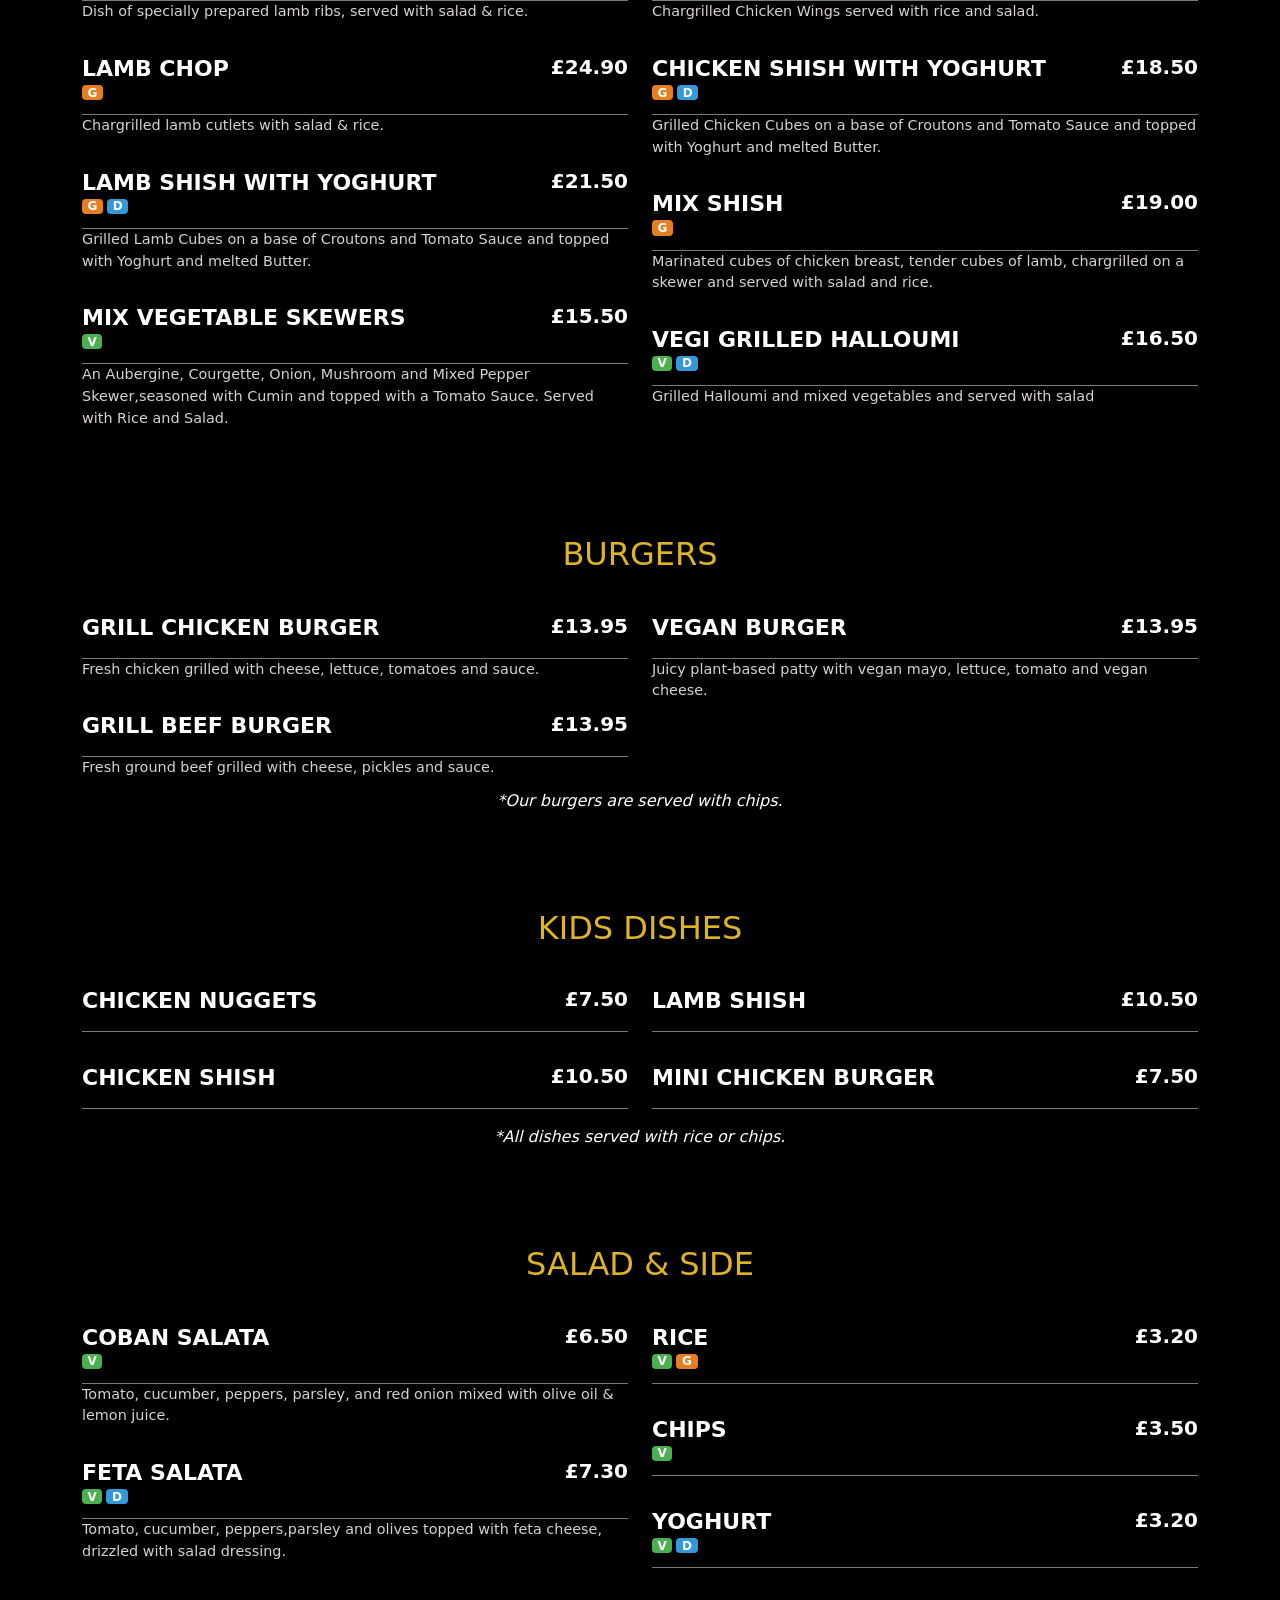
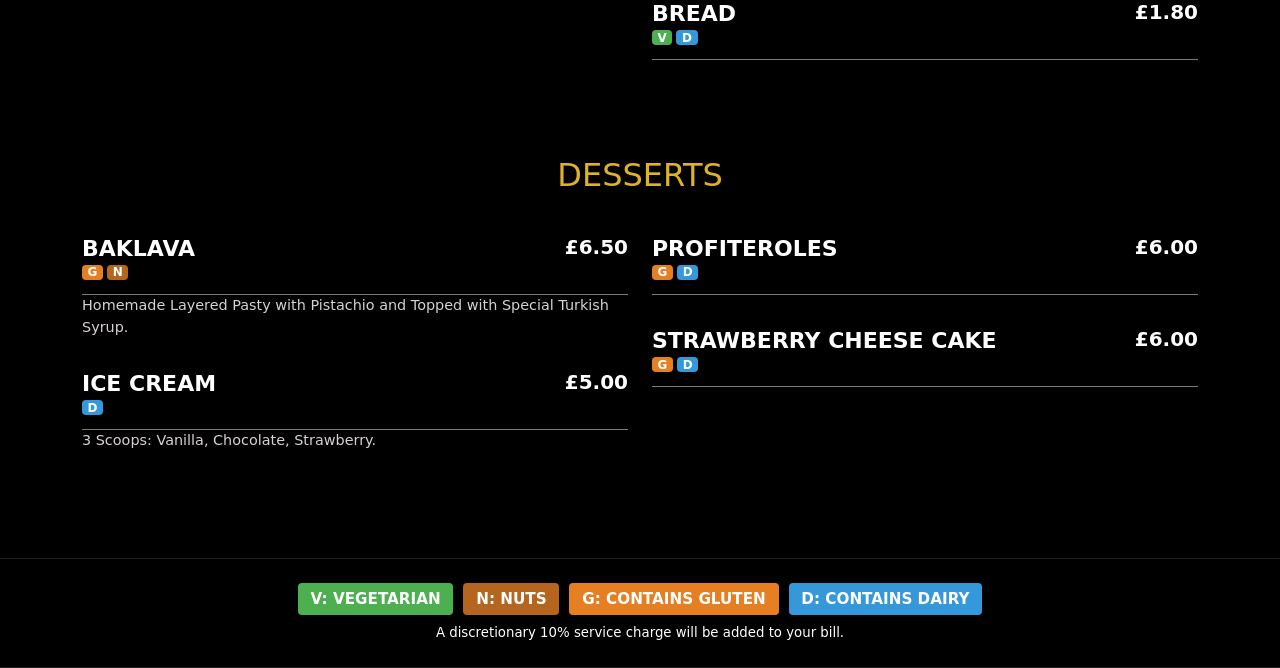
<file: food.html>
<!doctype html>
<html lang="en">

<head>
  <meta charset="UTF-8" />
  <meta name="viewport" content="width=device-width, initial-scale=1.0" />
  <title>Lotus Restaurant</title>
  <link rel="preconnect" href="https://fonts.googleapis.com" />
  <link rel="preconnect" href="https://fonts.gstatic.com" crossorigin />
  <link rel="stylesheet" href="https://cdnjs.cloudflare.com/ajax/libs/font-awesome/6.5.2/css/all.min.css" />
  <link href="https://fonts.googleapis.com/css2?family=Playfair+Display:ital,wght@0,400..900;1,400..900&display=swap"
    rel="stylesheet" />

  <link href="https://cdn.jsdelivr.net/npm/bootstrap@5.3.3/dist/css/bootstrap.min.css" rel="stylesheet" />
  <link rel="stylesheet" href="css/style.css" />
</head>

<body>

  <!-- MENU WRAPPER -->
  <div class="container-fluid p-0">
    <!-- NAVBAR -->
    <nav class="navbar navbar-dark bg-black py-3 sticky-top">
      <div class="container">
        <div class="d-flex align-items-center justify-content-between w-100">
          <a class="nav-link menu-link" data-section="home" href="index.html">
            <img src="assets/lotus-all.svg" style="height: 70px" />
          </a>
          <div class="d-flex gap-4">
            <a class="nav-link menu-link" data-section="home" href="index.html">Home</a>
            <a class="nav-link menu-link active-menu" data-section="food" href="food.html">Food</a>
            <a class="nav-link menu-link" data-section="drinks" href="drinks.html">Drinks</a>
            <a class="nav-link menu-link" data-section="shisha" href="shisha.html">Shisha</a>
          </div>
        </div>
      </div>
    </nav>

    <div class="container-fluid py-5 bg-black" >
      <div class="container">
        <!-- Cold Appetizers Section -->
        <div class="py-5">
          <h2 style="text-align: center">Cold Appetizers</h2>
          <div class="row g-4">
            <div class="col-md-6">
              <div class="menu-item">
                <span class="item-name">HUMUS
                  <span class="allergens">
                    <span class="badge vegetarian">V</span>
                  </span>
                </span>
                <span class="item-price">£5.70</span>
              </div>
              <div class="item-desc">
                Crushed chickpeas, tahini, lemon juice and garlic.
              </div>

              <div class="menu-item">
                <span class="item-name">Tzatziki
                  <span class="allergens">
                    <span class="badge vegetarian">V</span>
                    <span class="badge dairy">D</span>
                  </span>
                </span>
                <span class="item-price">£5.70</span>
              </div>
              <div class="item-desc">
                Creamy yoghurt dip with cucumber, mint and a hint of garlic.
              </div>

              <div class="menu-item">
                <span class="item-name">MIXED OLIVES
                  <span class="allergens">
                    <span class="badge vegetarian">V</span>
                  </span>
                </span>
                <span class="item-price">£4.45</span>
              </div>
              <div class="item-desc">Marinated mixed olives.</div>
            </div>

            <div class="col-md-6">
              <div class="menu-item">
                <span class="item-name">TARAMA SALAD</span>
                <span class="item-price">£6.00</span>
              </div>
              <div class="item-desc">
                Marinated cod roe with onion and lemon.
              </div>

              <div class="menu-item">
                <span class="item-name">FETA CHEESE
                  <span class="allergens">
                    <span class="badge vegetarian">V</span>
                    <span class="badge dairy">D</span>
                  </span>
                </span>
                <span class="item-price">£6.00</span>
              </div>
              <div class="item-desc">Turkish feta cheese.</div>
            </div>
          </div>
        </div>
        <!-- Hot Appetizers Section -->
        <div class="py-5">
          <h2 style="text-align: center">Hot Appetizers</h2>
          <div class="row g-4">
            <div class="col-md-6">
              <div class="menu-item">
                <span class="item-name">CHEESY PASTRY ROLL
                  <span class="allergens">
                    <span class="badge vegetarian">V</span>
                    <span class="badge gluten">G</span>
                    <span class="badge dairy">D</span>
                  </span>
                </span>
                <span class="item-price">£6.50</span>
              </div>
              <div class="item-desc">
                Pastry filled with a Feta Cheese and parsley mix.
              </div>

              <div class="menu-item">
                <span class="item-name">HALLOUMI
                  <span class="allergens">
                    <span class="badge vegetarian">V</span>
                    <span class="badge dairy">D</span>
                  </span>
                </span>
                <span class="item-price">£7.00</span>
              </div>
              <div class="item-desc">Grilled Halloumi Cheese.</div>

              <div class="menu-item">
                <span class="item-name">Deep fried squid </span>
                <span class="item-price">£7.50</span>
              </div>
              <div class="item-desc">
                Fried and seasoned crispy squid with tartar sauce.
              </div>
            </div>

            <div class="col-md-6">
              <div class="menu-item">
                <span class="item-name">PAN FRIED PRAWNS</span>
                <span class="item-price">£8.00</span>
              </div>
              <div class="item-desc">
                King Prawns pan fried in Tomato Sauce with Peppers.
              </div>

              <div class="menu-item">

                <span class="item-name">
                  SPICY BEEF SAUSAGE (SUCUK)
                  <span class="allergens">
                    <span class="badge gluten">G</span>
                  </span> </span>
                <span class="item-price">£7.00</span>
              </div>
              <div class="item-desc">
                Slices of grilled Spicy Beef Sausage.
              </div>
              <div class="menu-item">
                <span class="item-name">FALAFEL
                  <span class="allergens">
                    <span class="badge vegetarian">V</span>
                    <span class="badge gluten">G</span>
                  </span>
                </span>
                <span class="item-price">£7.00</span>
              </div>
              <div class="item-desc">
                Tahini, Sesame Seeds, Chickpeas, Parsley, Onion, Garlic,
                Coriander,Mixed Pepper, Carrots,Celery and Flour. Served with
                Hummus.
              </div>
            </div>
          </div>
        </div>

        <!-- Main courses Section -->
        <div class="py-5">
          <h2 style="text-align: center">Main courses</h2>
          <div class="row g-4">
            <div class="col-md-6">
              <div class="menu-item">
                <span class="item-name">LAMB SHISH
                  <span class="allergens">
                    <span class="badge gluten">G</span>
                  </span>
                </span>
                <span class="item-price">£19.50</span>
              </div>
              <div class="item-desc">
                Marinated cubes of lamb chargrilled on a skewer, served with
                salad and rice.
              </div>

              <div class="menu-item">
                <span class="item-name">LAMB SHISH WRAP
                  <span class="allergens">
                    <span class="badge gluten">G</span>
                  </span> </span>
                <span class="item-price">£16.50</span>
              </div>
              <div class="item-desc">
                Marinated cubes of lamb chargrilled on a skewer in tortilla
                wrap with salad and sauce.
              </div>

              <div class="menu-item">
                <span class="item-name">LAMB RIBS
                  <span class="allergens">
                    <span class="badge gluten">G</span>
                  </span>
                </span>
                <span class="item-price">£18.50</span>
              </div>
              <div class="item-desc">
                Dish of specially prepared lamb ribs, served with salad &
                rice.
              </div>

              <div class="menu-item">
                <span class="item-name">LAMB CHOP
                  <span class="allergens">
                    <span class="badge gluten">G</span>
                  </span>
                </span>
                <span class="item-price">£24.90</span>
              </div>
              <div class="item-desc">
                Chargrilled lamb cutlets with salad & rice.
              </div>

              <div class="menu-item">
                <span class="item-name">LAMB SHISH WITH YOGHURT
                  <span class="allergens">
                    <span class="badge gluten">G</span>
                    <span class="badge dairy">D</span>
                  </span>
                </span>
                <span class="item-price">£21.50</span>
              </div>
              <div class="item-desc">
                Grilled Lamb Cubes on a base of Croutons and Tomato Sauce and
                topped with Yoghurt and melted Butter.
              </div>
              <div class="menu-item">
                <span class="item-name">MIX Vegetable skewers
                  <span class="allergens">
                    <span class="badge vegetarian">V</span>
                  </span>
                </span>
                <span class="item-price">£15.50</span>
              </div>
              <div class="item-desc">
                An Aubergine, Courgette, Onion, Mushroom and Mixed Pepper Skewer,seasoned with Cumin and topped with a
                Tomato Sauce. Served with Rice and Salad.
              </div>
            </div>

            <div class="col-md-6">
              <div class="menu-item">
                <span class="item-name">CHICKEN SHISH
                  <span class="allergens">
                    <span class="badge gluten">G</span>
                  </span>
                </span>
                <span class="item-price">£17.50</span>
              </div>
              <div class="item-desc">
                Marinated cubes of Chicken Breast chargrilled on skewer,
                served with rice and salad.
              </div>

              <div class="menu-item">
                <span class="item-name">CHICKEN SHISH WRAP
                  <span class="allergens">
                    <span class="badge gluten">G</span>
                  </span> </span>
                <span class="item-price">£14.50</span>
              </div>
              <div class="item-desc">
                Marinated cubes of Chicken Breast chargrilled on skewer in
                tortilla wrap with salad and sauce.
              </div>
              <div class="menu-item">
                <span class="item-name">CHICKEN WINGS
                  <span class="allergens">
                    <span class="badge gluten">G</span>
                  </span>
                </span>
                <span class="item-price">£16.50</span>
              </div>
              <div class="item-desc">
                Chargrilled Chicken Wings served with rice and salad.
              </div>

              <div class="menu-item">
                <span class="item-name">CHICKEN SHISH WITH YOGHURT
                  <span class="allergens">
                    <span class="badge gluten">G</span>
                    <span class="badge dairy">D</span>
                  </span>
                </span>
                <span class="item-price">£18.50</span>
              </div>
              <div class="item-desc">
                Grilled Chicken Cubes on a base of Croutons and Tomato Sauce
                and topped with Yoghurt and melted Butter.
              </div>

              <div class="menu-item">
                <span class="item-name">MIX SHISH
                  <span class="allergens">
                    <span class="badge gluten">G</span>
                  </span>
                </span>
                <span class="item-price">£19.00</span>
              </div>
              <div class="item-desc">
                Marinated cubes of chicken breast, tender cubes of lamb,
                chargrilled on a skewer and served with salad and rice.
              </div>
              <div class="menu-item">
                <span class="item-name">VEGI GRILLED HALLOUMI
                  <span class="allergens">
                    <span class="badge vegetarian">V</span>
                    <span class="badge dairy">D</span>
                  </span>
                </span>
                <span class="item-price">£16.50</span>
              </div>
              <div class="item-desc">
                Grilled Halloumi and mixed vegetables and served with salad
              </div>
            </div>
          </div>
        </div>
        <!-- Burgers Section -->
        <div class="py-5">
          <h2 style="text-align: center">Burgers</h2>
          <div class="row">
            <div class="col-md-6">
              <div class="menu-item">
                <span class="item-name">Grill Chicken Burger</span>
                <span class="item-price">£13.95</span>
              </div>
              <div class="item-desc">
                Fresh chicken grilled with cheese, lettuce, tomatoes and sauce.
              </div>

              <div class="menu-item">
                <span class="item-name">Grill Beef Burger</span>
                <span class="item-price">£13.95</span>
              </div>
              <div class="item-desc">
                Fresh ground beef grilled with cheese, pickles and sauce.
              </div>
            </div>
            <div class="col-md-6">
              <div class="menu-item">
                <span class="item-name">Vegan Burger</span>
                <span class="item-price">£13.95</span>
              </div>
              <div class="item-desc">
                Juicy plant-based patty with vegan mayo, lettuce, tomato and
                vegan cheese.
              </div>
            </div>
          </div>
          <div style="text-align: center">
            <span style="text-align: center"  class="text-white">
              <i>*Our burgers are served with chips.</i>
            </span>
          </div>

        </div>

         <!-- Kids Section -->
        <div class="py-5">
          <h2 style="text-align: center">Kids Dishes</h2>
          <div class="row">
            <div class="col-md-6">
              <div class="menu-item">
                <span class="item-name">Chicken Nuggets</span>
                <span class="item-price">£7.50</span>
              </div>
             

              <div class="menu-item">
                <span class="item-name">Chicken Shish</span>
                <span class="item-price">£10.50</span>
              </div>
            </div>
            <div class="col-md-6">
              <div class="menu-item">
                <span class="item-name">Lamb Shish</span>
                <span class="item-price">£10.50</span>
              </div>
             <div class="menu-item">
                <span class="item-name">Mini Chicken Burger</span>
                <span class="item-price">£7.50</span>
              </div>
            </div>
          </div>
          <div style="text-align: center" class="pt-3">
            <span style="text-align: center" class="text-white">
              <i>*All dishes served with rice or chips.</i>
            </span>
          </div>

        </div>
        <!-- SALAD & SIDE Section -->
        <div class="py-5">
          <h2 style="text-align: center">Salad & Side</h2>
          <div class="row">
            <div class="col-md-6">
              <div class="menu-item">
                <span class="item-name">COBAN SALATA <span class="allergens">
                    <span class="badge vegetarian">V</span>
                  </span></span>
                <span class="item-price">£6.50</span>
              </div>
              <div class="item-desc">
                Tomato, cucumber, peppers, parsley, and red onion mixed with
                olive oil & lemon juice.
              </div>

              <div class="menu-item">
                <span class="item-name">FETA SALATA
                  <span class="allergens">
                    <span class="badge vegetarian">V</span>
                    <span class="badge dairy">D</span>
                  </span>
                </span>
                <span class="item-price">£7.30</span>
              </div>
              <div class="item-desc">
                Tomato, cucumber, peppers,parsley and olives topped with feta
                cheese, drizzled with salad dressing.
              </div>
            </div>
            <div class="col-md-6">
              <div class="menu-item">
                <span class="item-name">RICE
                  <span class="allergens">
                    <span class="badge vegetarian">V</span>
                    <span class="badge gluten">G</span>
                  </span>
                </span>
                <span class="item-price">£3.20</span>
              </div>
              <div class="menu-item">
                <span class="item-name">CHIPS
                  <span class="allergens">
                    <span class="badge vegetarian">V</span>

                  </span>
                </span>
                <span class="item-price">£3.50</span>
              </div>
              <div class="menu-item">
                <span class="item-name">YOGHURT
                  <span class="allergens">
                    <span class="badge vegetarian">V</span>
                    <span class="badge dairy">D</span>
                  </span>
                </span>
                <span class="item-price">£3.20</span>
              </div>
              <div class="menu-item">
                <span class="item-name">BREAD
                  <span class="allergens">
                    <span class="badge vegetarian">V</span>
                    <span class="badge dairy">D</span>
                  </span>
                </span>
                <span class="item-price">£1.80</span>
              </div>
            </div>
          </div>
        </div>
        <!-- Dessert Section -->
        <div class="py-5">
          <h2 style="text-align: center">Desserts</h2>

          <div class="row">
            <div class="col-md-6">
              <div class="menu-item">
                <span class="item-name">Baklava
                  <span class="allergens">
                    <span class="badge gluten">G</span>
                    <span class="badge nuts">N</span>
                  </span>
                </span>
                <span class="item-price">£6.50</span>
              </div>
              <div class="item-desc">
                Homemade Layered Pasty with Pistachio and Topped with Special
                Turkish Syrup.
              </div>
              <div class="menu-item">
                <span class="item-name">Ice Cream
                  <span class="allergens">
                    <span class="badge dairy">D</span>
                  </span>
                </span>
                <span class="item-price">£5.00</span>
              </div>
              <div class="item-desc">
                3 Scoops: Vanilla, Chocolate, Strawberry.
              </div>
            </div>

            <div class="col-md-6">

              <div class="menu-item">
                <span class="item-name">Profiteroles
                  <span class="allergens">
                    <span class="badge gluten">G</span>
                    <span class="badge dairy">D</span>
                  </span>
                </span>
                <span class="item-price">£6.00</span>
              </div>
              <div class="menu-item">
                <span class="item-name">Strawberry Cheese Cake
                  <span class="allergens">
                    <span class="badge gluten">G</span>
                    <span class="badge dairy">D</span>
                  </span>
                </span>
                <span class="item-price">£6.00</span>
              </div>

            </div>
          </div>
        </div>
      </div>
    </div>
    <!-- Footer Section -->
    <section class="section bg-black">
      <footer class="legend-footer py-4">
        <div class="legend">
          <span class="legend-item vegetarian">V: VEGETARIAN</span>
          <span class="legend-item nuts">N: NUTS</span>
          <span class="legend-item gluten">G: CONTAINS GLUTEN</span>
          <span class="legend-item dairy">D: CONTAINS DAIRY</span>
        </div>
        <small class="text-white mt-2">A discretionary 10% service charge will be added to your bill.</small>
      </footer>

    </section>
  
     
  </div>


  <script src="https://cdn.jsdelivr.net/npm/bootstrap@5.3.3/dist/js/bootstrap.bundle.min.js"></script>
</body>

</html>
</file>
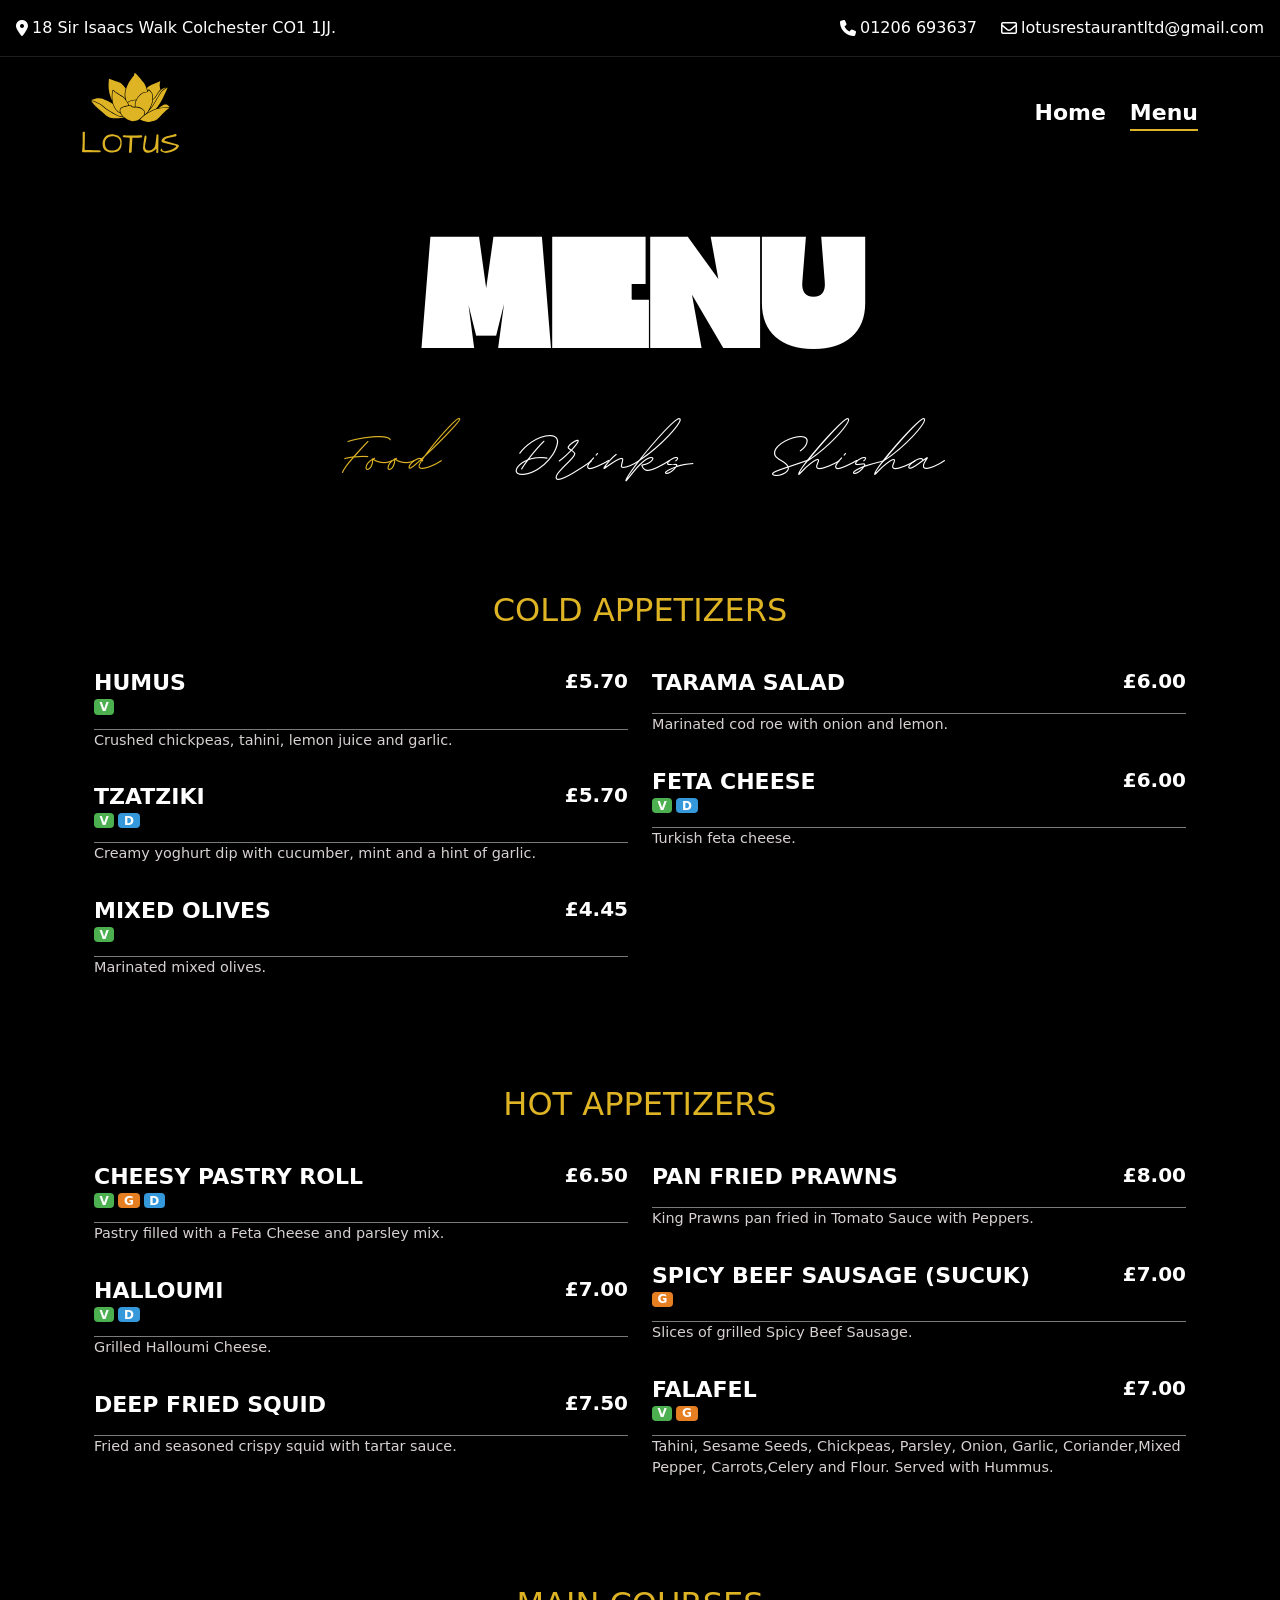
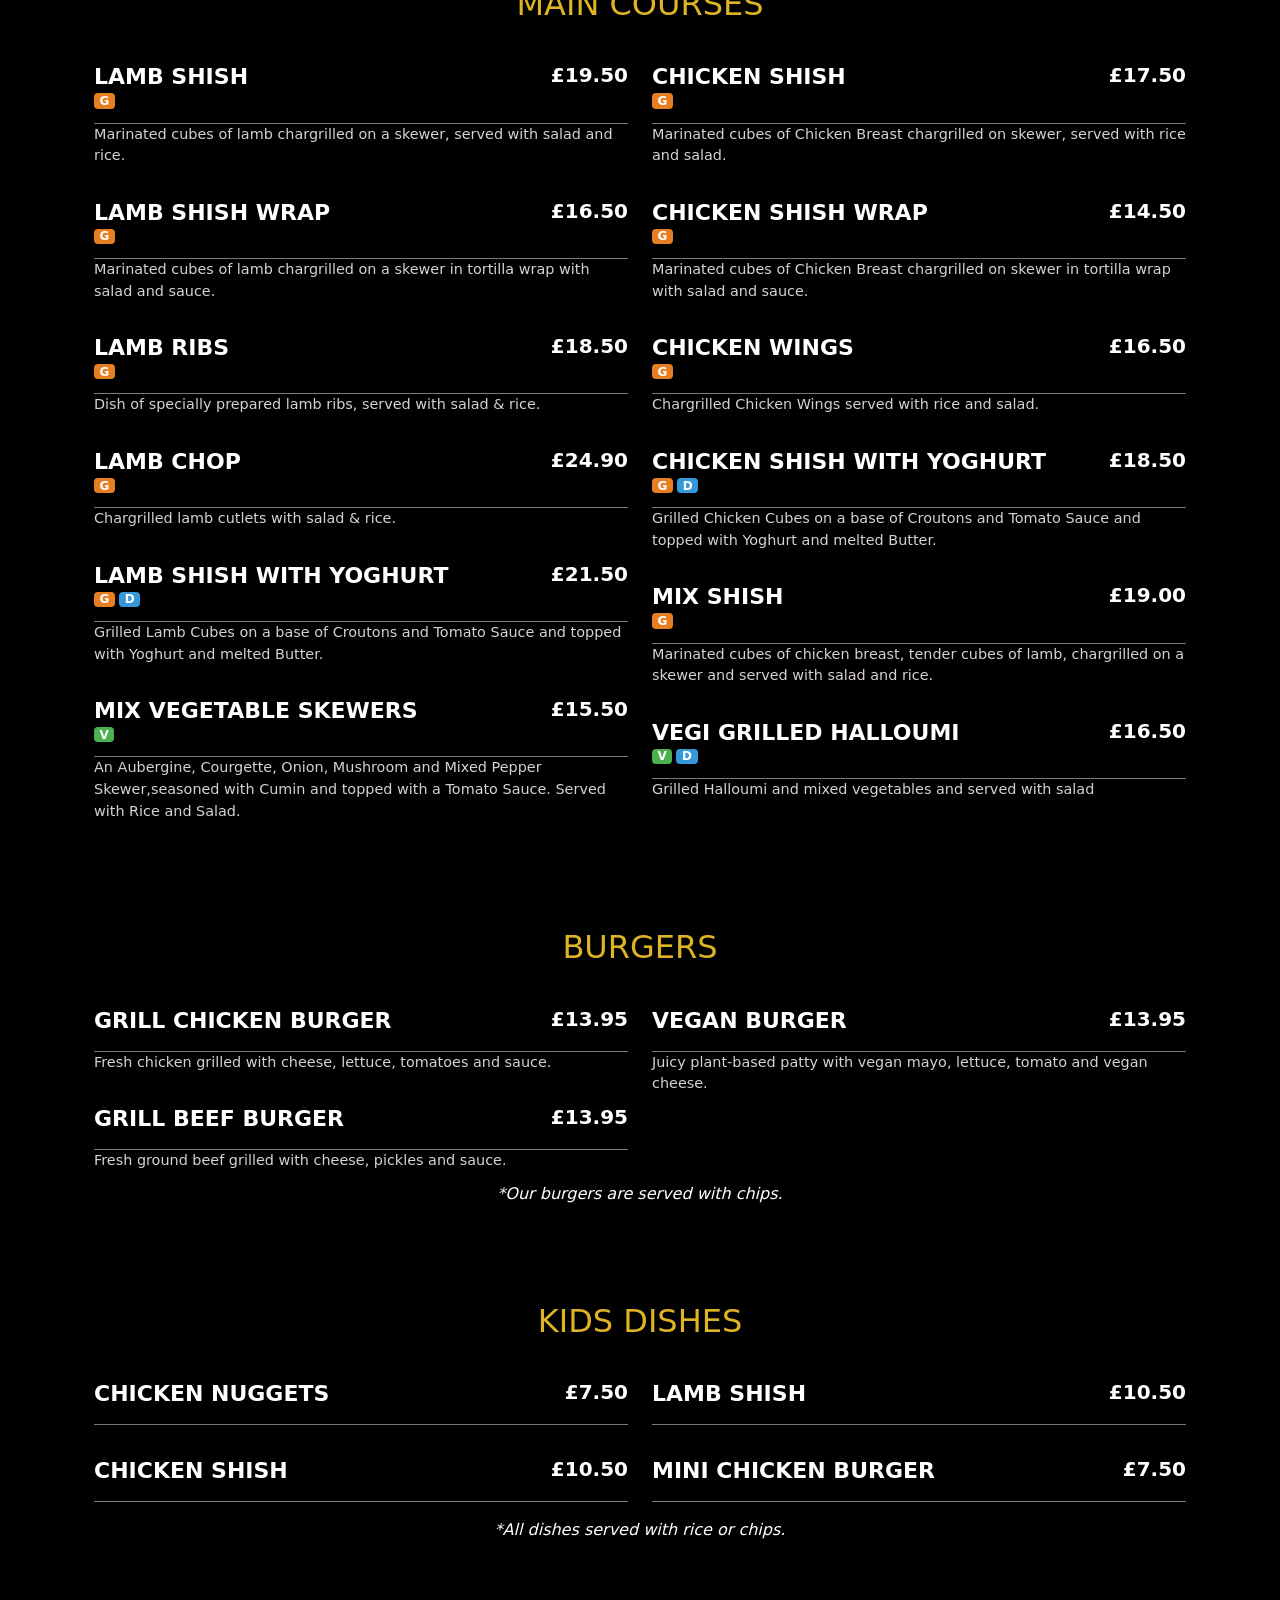
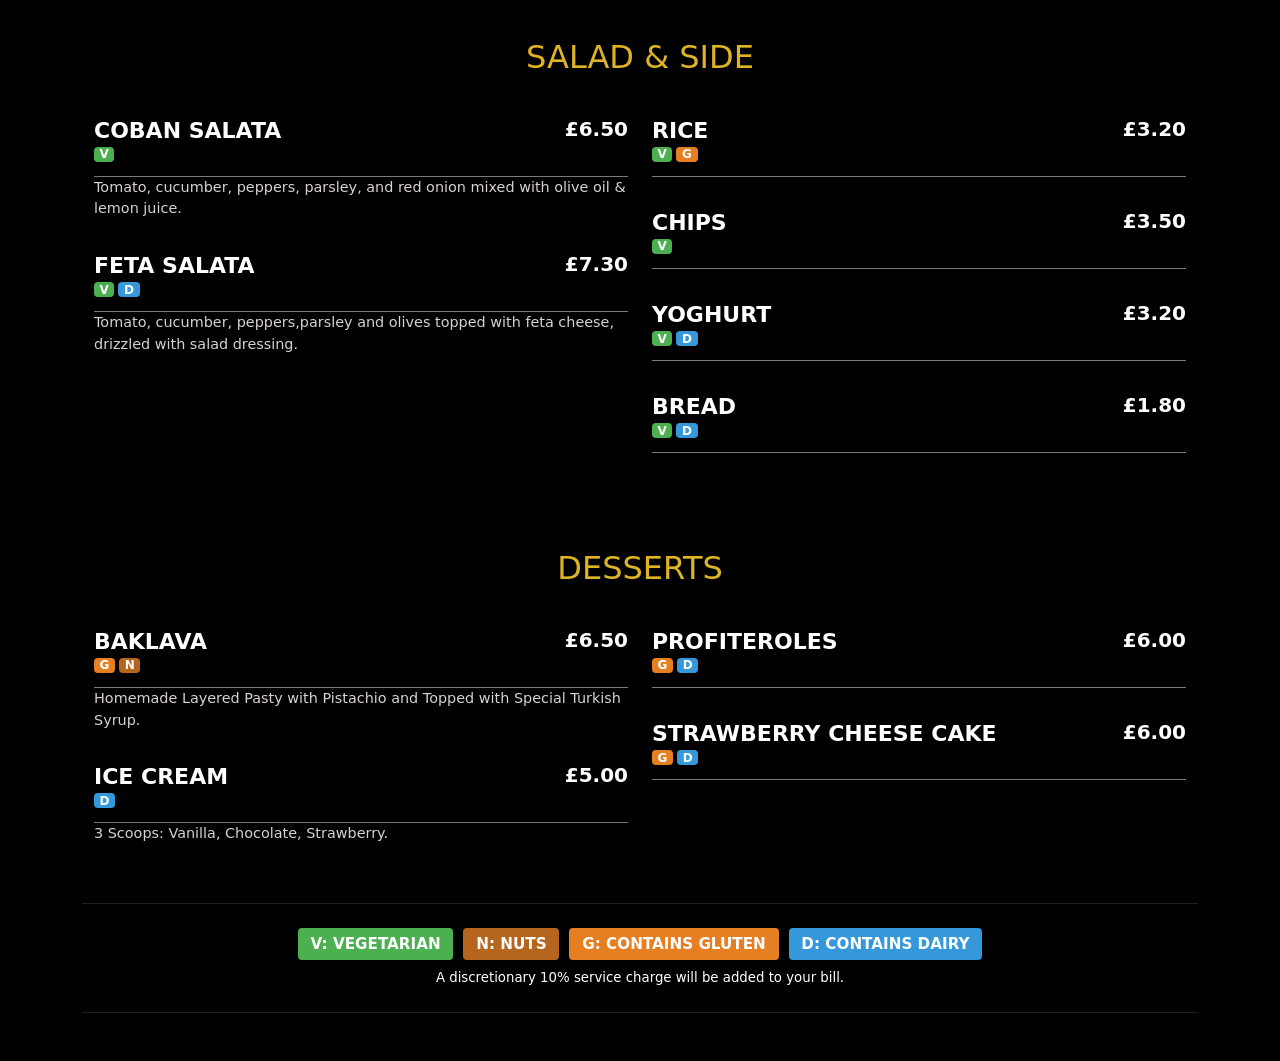
<file: menu.html>
<!doctype html>
<html lang="en">

<head>
    <meta charset="UTF-8" />
    <meta name="viewport" content="width=device-width, initial-scale=1.0" />

    <title>Lotus Colchester | Mediterranean Restaurant, Cocktails & Shisha Lounge</title>

    <meta name="description"
        content="Lotus Colchester offers Mediterranean cuisine, signature cocktails and a luxury shisha lounge in the heart of Colchester. View our menu and book your visit." />

    <meta name="keywords"
        content="Lotus Colchester, Restaurant Colchester, Mediterranean Restaurant Colchester, Shisha Lounge Colchester, Cocktails Colchester" />

    <meta name="robots" content="index, follow" />

    <link rel="canonical" href="https://lotuscolchester.co.uk/" />

    <!-- Open Graph -->
    <meta property="og:type" content="website" />
    <meta property="og:title" content="Lotus Colchester" />
    <meta property="og:description"
        content="Mediterranean cuisine, signature cocktails and luxury shisha lounge in Colchester." />
    <meta property="og:url" content="https://lotuscolchester.co.uk/" />
    <meta property="og:image" content="https://lotuscolchester.co.uk/images/logo.png" />

    <!-- Twitter -->
    <meta name="twitter:card" content="summary_large_image" />
    <meta name="twitter:title" content="Lotus Colchester" />
    <meta name="twitter:description"
        content="Mediterranean cuisine, signature cocktails and luxury shisha lounge in Colchester." />
    <meta name="twitter:image" content="https://lotuscolchester.co.uk/images/logo.png" />

    <link rel="preconnect" href="https://fonts.googleapis.com" />
    <link rel="preconnect" href="https://fonts.gstatic.com" crossorigin />

    <link rel="stylesheet" href="https://cdnjs.cloudflare.com/ajax/libs/font-awesome/6.5.2/css/all.min.css" />

    <link href="https://fonts.googleapis.com/css2?family=Playfair+Display:ital,wght@0,400..900;1,400..900&display=swap"
        rel="stylesheet" />

    <link href="https://cdn.jsdelivr.net/npm/bootstrap@5.3.3/dist/css/bootstrap.min.css" rel="stylesheet" />

    <link rel="stylesheet" href="css/style.css" />
</head>

<body>
    <nav class="navbar navbar-dark bg-black py-0">

        <div class="d-md-flex align-items-center justify-content-between w-100 p-3 custom-border">
            <a target="_blank" class="nav-link d-md-flex align-items-center text-white gap-1"
                href="https://www.google.com/maps/place/18+Sir+Isaac's+Walk,+Colchester+CO1+1JL,+Mbret%C3%ABria+e+Bashkuar/data=!4m2!3m1!1s0x47d904f7725bf6bb:0x2bd5a5f53a01bd5?sa=X&ved=1t:242&ictx=111">
                <i class="fa-solid fa-location-dot"></i>
                18 Sir Isaacs Walk Colchester CO1 1JJ.</a>
            <div class="d-flex gap-4">
                <a target="_blank" class="nav-link d-flex align-items-center text-white gap-1" href="tel:01206 693637">
                    <i class="fa-solid fa-phone"></i>
                    01206 693637</a>
                <a target="_blank" class="nav-link d-flex align-items-center text-white gap-1"
                    href="mailto:lotusrestaurantltd@gmail.com">
                    <i class="fa-regular fa-envelope"></i>
                    lotusrestaurantltd@gmail.com</a>
            </div>


        </div>


        <div class="container py-3">
            <div class="d-flex align-items-center justify-content-between w-100">
                <a class="nav-link menu-link" href="/">
                    <img src="assets/lotus-all.svg" style="height: 80px" />
                </a>
                <div class="d-flex gap-4">
                    <a class="nav-link menu-link " href="/">Home</a>
                    <a class="nav-link menu-link active-menu" href="menu.html">Menu</a>
                </div>

            </div>
        </div>
    </nav>
    <div class="container py-5">

        <h1 class="text-center font-family-gulfs text-uppercase">Menu</h1>

        <!-- Tabs -->
        <ul class="nav nav-pills justify-content-center mb-5" id="menuTabs">
            <li class="nav-item font-format">
                <button class="nav-link active" data-bs-toggle="pill" data-bs-target="#food">
                    Food
                </button>
            </li>

            <li class="nav-item font-format">
                <button class="nav-link" data-bs-toggle="pill" data-bs-target="#drinks">
                    Drinks
                </button>
            </li>

            <li class="nav-item font-format">
                <button class="nav-link" data-bs-toggle="pill" data-bs-target="#shisha">
                    Shisha
                </button>
            </li>
        </ul>

        <!-- Tab Content -->
        <div class="tab-content">

            <!-- FOOD -->
            <div class="tab-pane fade show active" id="food">

               
                    <div class="container">
                        <!-- Cold Appetizers Section -->
                        <div class="py-5">
                            <h2 style="text-align: center">Cold Appetizers</h2>
                            <div class="row g-4">
                                <div class="col-md-6">
                                    <div class="menu-item">
                                        <span class="item-name">HUMUS
                                            <span class="allergens">
                                                <span class="badge vegetarian">V</span>
                                            </span>
                                        </span>
                                        <span class="item-price">£5.70</span>
                                    </div>
                                    <div class="item-desc">
                                        Crushed chickpeas, tahini, lemon juice and garlic.
                                    </div>

                                    <div class="menu-item">
                                        <span class="item-name">Tzatziki
                                            <span class="allergens">
                                                <span class="badge vegetarian">V</span>
                                                <span class="badge dairy">D</span>
                                            </span>
                                        </span>
                                        <span class="item-price">£5.70</span>
                                    </div>
                                    <div class="item-desc">
                                        Creamy yoghurt dip with cucumber, mint and a hint of garlic.
                                    </div>

                                    <div class="menu-item">
                                        <span class="item-name">MIXED OLIVES
                                            <span class="allergens">
                                                <span class="badge vegetarian">V</span>
                                            </span>
                                        </span>
                                        <span class="item-price">£4.45</span>
                                    </div>
                                    <div class="item-desc">Marinated mixed olives.</div>
                                </div>

                                <div class="col-md-6">
                                    <div class="menu-item">
                                        <span class="item-name">TARAMA SALAD</span>
                                        <span class="item-price">£6.00</span>
                                    </div>
                                    <div class="item-desc">
                                        Marinated cod roe with onion and lemon.
                                    </div>

                                    <div class="menu-item">
                                        <span class="item-name">FETA CHEESE
                                            <span class="allergens">
                                                <span class="badge vegetarian">V</span>
                                                <span class="badge dairy">D</span>
                                            </span>
                                        </span>
                                        <span class="item-price">£6.00</span>
                                    </div>
                                    <div class="item-desc">Turkish feta cheese.</div>
                                </div>
                            </div>
                        </div>
                        <!-- Hot Appetizers Section -->
                        <div class="py-5">
                            <h2 style="text-align: center">Hot Appetizers</h2>
                            <div class="row g-4">
                                <div class="col-md-6">
                                    <div class="menu-item">
                                        <span class="item-name">CHEESY PASTRY ROLL
                                            <span class="allergens">
                                                <span class="badge vegetarian">V</span>
                                                <span class="badge gluten">G</span>
                                                <span class="badge dairy">D</span>
                                            </span>
                                        </span>
                                        <span class="item-price">£6.50</span>
                                    </div>
                                    <div class="item-desc">
                                        Pastry filled with a Feta Cheese and parsley mix.
                                    </div>

                                    <div class="menu-item">
                                        <span class="item-name">HALLOUMI
                                            <span class="allergens">
                                                <span class="badge vegetarian">V</span>
                                                <span class="badge dairy">D</span>
                                            </span>
                                        </span>
                                        <span class="item-price">£7.00</span>
                                    </div>
                                    <div class="item-desc">Grilled Halloumi Cheese.</div>

                                    <div class="menu-item">
                                        <span class="item-name">Deep fried squid </span>
                                        <span class="item-price">£7.50</span>
                                    </div>
                                    <div class="item-desc">
                                        Fried and seasoned crispy squid with tartar sauce.
                                    </div>
                                </div>

                                <div class="col-md-6">
                                    <div class="menu-item">
                                        <span class="item-name">PAN FRIED PRAWNS</span>
                                        <span class="item-price">£8.00</span>
                                    </div>
                                    <div class="item-desc">
                                        King Prawns pan fried in Tomato Sauce with Peppers.
                                    </div>

                                    <div class="menu-item">

                                        <span class="item-name">
                                            SPICY BEEF SAUSAGE (SUCUK)
                                            <span class="allergens">
                                                <span class="badge gluten">G</span>
                                            </span> </span>
                                        <span class="item-price">£7.00</span>
                                    </div>
                                    <div class="item-desc">
                                        Slices of grilled Spicy Beef Sausage.
                                    </div>
                                    <div class="menu-item">
                                        <span class="item-name">FALAFEL
                                            <span class="allergens">
                                                <span class="badge vegetarian">V</span>
                                                <span class="badge gluten">G</span>
                                            </span>
                                        </span>
                                        <span class="item-price">£7.00</span>
                                    </div>
                                    <div class="item-desc">
                                        Tahini, Sesame Seeds, Chickpeas, Parsley, Onion, Garlic,
                                        Coriander,Mixed Pepper, Carrots,Celery and Flour. Served with
                                        Hummus.
                                    </div>
                                </div>
                            </div>
                        </div>

                        <!-- Main courses Section -->
                        <div class="py-5">
                            <h2 style="text-align: center">Main courses</h2>
                            <div class="row g-4">
                                <div class="col-md-6">
                                    <div class="menu-item">
                                        <span class="item-name">LAMB SHISH
                                            <span class="allergens">
                                                <span class="badge gluten">G</span>
                                            </span>
                                        </span>
                                        <span class="item-price">£19.50</span>
                                    </div>
                                    <div class="item-desc">
                                        Marinated cubes of lamb chargrilled on a skewer, served with
                                        salad and rice.
                                    </div>

                                    <div class="menu-item">
                                        <span class="item-name">LAMB SHISH WRAP
                                            <span class="allergens">
                                                <span class="badge gluten">G</span>
                                            </span> </span>
                                        <span class="item-price">£16.50</span>
                                    </div>
                                    <div class="item-desc">
                                        Marinated cubes of lamb chargrilled on a skewer in tortilla
                                        wrap with salad and sauce.
                                    </div>

                                    <div class="menu-item">
                                        <span class="item-name">LAMB RIBS
                                            <span class="allergens">
                                                <span class="badge gluten">G</span>
                                            </span>
                                        </span>
                                        <span class="item-price">£18.50</span>
                                    </div>
                                    <div class="item-desc">
                                        Dish of specially prepared lamb ribs, served with salad &
                                        rice.
                                    </div>

                                    <div class="menu-item">
                                        <span class="item-name">LAMB CHOP
                                            <span class="allergens">
                                                <span class="badge gluten">G</span>
                                            </span>
                                        </span>
                                        <span class="item-price">£24.90</span>
                                    </div>
                                    <div class="item-desc">
                                        Chargrilled lamb cutlets with salad & rice.
                                    </div>

                                    <div class="menu-item">
                                        <span class="item-name">LAMB SHISH WITH YOGHURT
                                            <span class="allergens">
                                                <span class="badge gluten">G</span>
                                                <span class="badge dairy">D</span>
                                            </span>
                                        </span>
                                        <span class="item-price">£21.50</span>
                                    </div>
                                    <div class="item-desc">
                                        Grilled Lamb Cubes on a base of Croutons and Tomato Sauce and
                                        topped with Yoghurt and melted Butter.
                                    </div>
                                    <div class="menu-item">
                                        <span class="item-name">MIX Vegetable skewers
                                            <span class="allergens">
                                                <span class="badge vegetarian">V</span>
                                            </span>
                                        </span>
                                        <span class="item-price">£15.50</span>
                                    </div>
                                    <div class="item-desc">
                                        An Aubergine, Courgette, Onion, Mushroom and Mixed Pepper Skewer,seasoned with
                                        Cumin and topped with a
                                        Tomato Sauce. Served with Rice and Salad.
                                    </div>
                                </div>

                                <div class="col-md-6">
                                    <div class="menu-item">
                                        <span class="item-name">CHICKEN SHISH
                                            <span class="allergens">
                                                <span class="badge gluten">G</span>
                                            </span>
                                        </span>
                                        <span class="item-price">£17.50</span>
                                    </div>
                                    <div class="item-desc">
                                        Marinated cubes of Chicken Breast chargrilled on skewer,
                                        served with rice and salad.
                                    </div>

                                    <div class="menu-item">
                                        <span class="item-name">CHICKEN SHISH WRAP
                                            <span class="allergens">
                                                <span class="badge gluten">G</span>
                                            </span> </span>
                                        <span class="item-price">£14.50</span>
                                    </div>
                                    <div class="item-desc">
                                        Marinated cubes of Chicken Breast chargrilled on skewer in
                                        tortilla wrap with salad and sauce.
                                    </div>
                                    <div class="menu-item">
                                        <span class="item-name">CHICKEN WINGS
                                            <span class="allergens">
                                                <span class="badge gluten">G</span>
                                            </span>
                                        </span>
                                        <span class="item-price">£16.50</span>
                                    </div>
                                    <div class="item-desc">
                                        Chargrilled Chicken Wings served with rice and salad.
                                    </div>

                                    <div class="menu-item">
                                        <span class="item-name">CHICKEN SHISH WITH YOGHURT
                                            <span class="allergens">
                                                <span class="badge gluten">G</span>
                                                <span class="badge dairy">D</span>
                                            </span>
                                        </span>
                                        <span class="item-price">£18.50</span>
                                    </div>
                                    <div class="item-desc">
                                        Grilled Chicken Cubes on a base of Croutons and Tomato Sauce
                                        and topped with Yoghurt and melted Butter.
                                    </div>

                                    <div class="menu-item">
                                        <span class="item-name">MIX SHISH
                                            <span class="allergens">
                                                <span class="badge gluten">G</span>
                                            </span>
                                        </span>
                                        <span class="item-price">£19.00</span>
                                    </div>
                                    <div class="item-desc">
                                        Marinated cubes of chicken breast, tender cubes of lamb,
                                        chargrilled on a skewer and served with salad and rice.
                                    </div>
                                    <div class="menu-item">
                                        <span class="item-name">VEGI GRILLED HALLOUMI
                                            <span class="allergens">
                                                <span class="badge vegetarian">V</span>
                                                <span class="badge dairy">D</span>
                                            </span>
                                        </span>
                                        <span class="item-price">£16.50</span>
                                    </div>
                                    <div class="item-desc">
                                        Grilled Halloumi and mixed vegetables and served with salad
                                    </div>
                                </div>
                            </div>
                        </div>
                        <!-- Burgers Section -->
                        <div class="py-5">
                            <h2 style="text-align: center">Burgers</h2>
                            <div class="row">
                                <div class="col-md-6">
                                    <div class="menu-item">
                                        <span class="item-name">Grill Chicken Burger</span>
                                        <span class="item-price">£13.95</span>
                                    </div>
                                    <div class="item-desc">
                                        Fresh chicken grilled with cheese, lettuce, tomatoes and sauce.
                                    </div>

                                    <div class="menu-item">
                                        <span class="item-name">Grill Beef Burger</span>
                                        <span class="item-price">£13.95</span>
                                    </div>
                                    <div class="item-desc">
                                        Fresh ground beef grilled with cheese, pickles and sauce.
                                    </div>
                                </div>
                                <div class="col-md-6">
                                    <div class="menu-item">
                                        <span class="item-name">Vegan Burger</span>
                                        <span class="item-price">£13.95</span>
                                    </div>
                                    <div class="item-desc">
                                        Juicy plant-based patty with vegan mayo, lettuce, tomato and
                                        vegan cheese.
                                    </div>
                                </div>
                            </div>
                            <div style="text-align: center">
                                <span style="text-align: center" class="text-white">
                                    <i>*Our burgers are served with chips.</i>
                                </span>
                            </div>

                        </div>

                        <!-- Kids Section -->
                        <div class="py-5">
                            <h2 style="text-align: center">Kids Dishes</h2>
                            <div class="row">
                                <div class="col-md-6">
                                    <div class="menu-item">
                                        <span class="item-name">Chicken Nuggets</span>
                                        <span class="item-price">£7.50</span>
                                    </div>


                                    <div class="menu-item">
                                        <span class="item-name">Chicken Shish</span>
                                        <span class="item-price">£10.50</span>
                                    </div>
                                </div>
                                <div class="col-md-6">
                                    <div class="menu-item">
                                        <span class="item-name">Lamb Shish</span>
                                        <span class="item-price">£10.50</span>
                                    </div>
                                    <div class="menu-item">
                                        <span class="item-name">Mini Chicken Burger</span>
                                        <span class="item-price">£7.50</span>
                                    </div>
                                </div>
                            </div>
                            <div style="text-align: center" class="pt-3">
                                <span style="text-align: center" class="text-white">
                                    <i>*All dishes served with rice or chips.</i>
                                </span>
                            </div>

                        </div>
                        <!-- SALAD & SIDE Section -->
                        <div class="py-5">
                            <h2 style="text-align: center">Salad & Side</h2>
                            <div class="row">
                                <div class="col-md-6">
                                    <div class="menu-item">
                                        <span class="item-name">COBAN SALATA <span class="allergens">
                                                <span class="badge vegetarian">V</span>
                                            </span></span>
                                        <span class="item-price">£6.50</span>
                                    </div>
                                    <div class="item-desc">
                                        Tomato, cucumber, peppers, parsley, and red onion mixed with
                                        olive oil & lemon juice.
                                    </div>

                                    <div class="menu-item">
                                        <span class="item-name">FETA SALATA
                                            <span class="allergens">
                                                <span class="badge vegetarian">V</span>
                                                <span class="badge dairy">D</span>
                                            </span>
                                        </span>
                                        <span class="item-price">£7.30</span>
                                    </div>
                                    <div class="item-desc">
                                        Tomato, cucumber, peppers,parsley and olives topped with feta
                                        cheese, drizzled with salad dressing.
                                    </div>
                                </div>
                                <div class="col-md-6">
                                    <div class="menu-item">
                                        <span class="item-name">RICE
                                            <span class="allergens">
                                                <span class="badge vegetarian">V</span>
                                                <span class="badge gluten">G</span>
                                            </span>
                                        </span>
                                        <span class="item-price">£3.20</span>
                                    </div>
                                    <div class="menu-item">
                                        <span class="item-name">CHIPS
                                            <span class="allergens">
                                                <span class="badge vegetarian">V</span>

                                            </span>
                                        </span>
                                        <span class="item-price">£3.50</span>
                                    </div>
                                    <div class="menu-item">
                                        <span class="item-name">YOGHURT
                                            <span class="allergens">
                                                <span class="badge vegetarian">V</span>
                                                <span class="badge dairy">D</span>
                                            </span>
                                        </span>
                                        <span class="item-price">£3.20</span>
                                    </div>
                                    <div class="menu-item">
                                        <span class="item-name">BREAD
                                            <span class="allergens">
                                                <span class="badge vegetarian">V</span>
                                                <span class="badge dairy">D</span>
                                            </span>
                                        </span>
                                        <span class="item-price">£1.80</span>
                                    </div>
                                </div>
                            </div>
                        </div>
                        <!-- Dessert Section -->
                        <div class="py-5">
                            <h2 style="text-align: center">Desserts</h2>

                            <div class="row">
                                <div class="col-md-6">
                                    <div class="menu-item">
                                        <span class="item-name">Baklava
                                            <span class="allergens">
                                                <span class="badge gluten">G</span>
                                                <span class="badge nuts">N</span>
                                            </span>
                                        </span>
                                        <span class="item-price">£6.50</span>
                                    </div>
                                    <div class="item-desc">
                                        Homemade Layered Pasty with Pistachio and Topped with Special
                                        Turkish Syrup.
                                    </div>
                                    <div class="menu-item">
                                        <span class="item-name">Ice Cream
                                            <span class="allergens">
                                                <span class="badge dairy">D</span>
                                            </span>
                                        </span>
                                        <span class="item-price">£5.00</span>
                                    </div>
                                    <div class="item-desc">
                                        3 Scoops: Vanilla, Chocolate, Strawberry.
                                    </div>
                                </div>

                                <div class="col-md-6">

                                    <div class="menu-item">
                                        <span class="item-name">Profiteroles
                                            <span class="allergens">
                                                <span class="badge gluten">G</span>
                                                <span class="badge dairy">D</span>
                                            </span>
                                        </span>
                                        <span class="item-price">£6.00</span>
                                    </div>
                                    <div class="menu-item">
                                        <span class="item-name">Strawberry Cheese Cake
                                            <span class="allergens">
                                                <span class="badge gluten">G</span>
                                                <span class="badge dairy">D</span>
                                            </span>
                                        </span>
                                        <span class="item-price">£6.00</span>
                                    </div>

                                </div>
                            </div>
                        </div>
                    </div>
                
                <section class="section bg-black">
                    <footer class="legend-footer py-4">
                        <div class="legend">
                            <span class="legend-item vegetarian">V: VEGETARIAN</span>
                            <span class="legend-item nuts">N: NUTS</span>
                            <span class="legend-item gluten">G: CONTAINS GLUTEN</span>
                            <span class="legend-item dairy">D: CONTAINS DAIRY</span>
                        </div>
                        <small class="text-white mt-2">A discretionary 10% service charge will be added to your
                            bill.</small>
                    </footer>

                </section>
            </div>

            <!-- DRINKS -->
            <div class="tab-pane fade" id="drinks">
                    <div class="container text-white">
                        <div class="row py-5">
                            <!-- Beer -->
                            <h2 class="text-center">Beer</h2>
                            <div class="col-md-6">

                                <div class="menu-item grid-3">
                                    <span class="item-name">Peroni</span>
                                    <span class="item-price">£5.90</span>
                                </div>
                                <div class="menu-item grid-3">
                                    <span class="item-name">Stella Artois</span>
                                    <span class="item-price">£5.30</span>
                                </div>
                                <div class="menu-item grid-3">
                                    <span class="item-name">Budweiser</span>
                                    <span class="item-price">£5.30</span>
                                </div>


                            </div>
                            <div class="col-md-6">
                                <div class="menu-item grid-3">
                                    <span class="item-name">Corona</span>
                                    <span class="item-price">£6.25</span>
                                </div>
                                <div class="menu-item grid-3">
                                    <span class="item-name">Efes</span>
                                    <span class="item-price">£5.90</span>
                                </div>
                            </div>
                        </div>
                        <div class="row py-5">
                            <!-- Beer -->
                            <h2 class="text-center">Ciders</h2>
                            <div class="col-md-6">

                                <div class="menu-item grid-3">
                                    <span class="item-name">Kopparberg Mixed Fruit</span>
                                    <span class="item-price">£6.95</span>
                                </div>
                                <div class="menu-item grid-3">
                                    <span class="item-name">Kopparberg Strawberry and lime Fruit</span>
                                    <span class="item-price">£6.95</span>
                                </div>



                            </div>
                            <div class="col-md-6">

                                <div class="menu-item grid-3">
                                    <span class="item-name">Aspall</span>
                                    <span class="item-price">£6.95</span>
                                </div>
                            </div>
                        </div>
                        <div class="row py-5">
                            <h2 class="text-center">Cocktails</h2>
                            <div class="col-md-6">

                                <div class="menu-item">
                                    <span class="item-name">Frozen Daiquiri (Strawberry/Banana)</span>
                                    <span class="item-price">£10</span>
                                </div>
                                <div class="menu-item">
                                    <span class="item-name">Old Fashioned</span>
                                    <span class="item-price">£10</span>
                                </div>
                                <div class="menu-item">
                                    <span class="item-name">Negroni</span>
                                    <span class="item-price">£10</span>
                                </div>
                                <div class="menu-item">
                                    <span class="item-name">Pineapple Mai Tai</span>
                                    <span class="item-price">£10</span>
                                </div>
                                <div class="menu-item">
                                    <span class="item-name">Pornstar/ Espresso Martini</span>
                                    <span class="item-price">£10</span>
                                </div>
                            </div>
                            <div class="col-md-6">

                                <div class="menu-item">
                                    <span class="item-name">Long Island Iced Tea</span>
                                    <span class="item-price">£10</span>
                                </div>
                                <div class="menu-item">
                                    <span class="item-name">Margarita</span>
                                    <span class="item-price">£10</span>
                                </div>
                                <div class="menu-item">
                                    <span class="item-name">Aperol Spritz</span>
                                    <span class="item-price">£9.50</span>
                                </div>
                                <div class="menu-item">
                                    <span class="item-name">Mojito</span>
                                    <span class="item-price">£9.50</span>
                                </div>
                                <div class="menu-item">
                                    <span class="item-name">Sour (Whisky/Amaretto)</span>
                                    <span class="item-price">£10</span>
                                </div>
                            </div>
                        </div>
                        <div class="row py-5">
                            <h2 class="text-center">Shots</h2>
                            <div class="col-md-6">

                                <div class="menu-item">
                                    <span class="item-name">Tequila</span>
                                    <span class="item-price">£4.00</span>
                                </div>
                                <div class="menu-item">
                                    <span class="item-name">Tequila Rose</span>
                                    <span class="item-price">£4.00</span>
                                </div>
                                <div class="menu-item">
                                    <span class="item-name">Sambuca</span>
                                    <span class="item-price">£4.00</span>
                                </div>
                                <div class="menu-item">
                                    <span class="item-name">Sour-flavour shots (apple / cherry / raspberry)</span>
                                    <span class="item-price">£3.00</span>
                                </div>
                            </div>
                            <div class="col-md-6">
                                <div class="menu-item">
                                    <span class="item-name">Jägerbomb</span>
                                    <span class="item-price">£5.00</span>
                                </div>
                                <div class="menu-item">
                                    <span class="item-name">Baby Guinness</span>
                                    <span class="item-price">£4</span>
                                </div>
                                <div class="menu-item">
                                    <span class="item-name">Jammie Doughnut</span>
                                    <span class="item-price">£4.00</span>
                                </div>

                            </div>
                        </div>
                        <div class="row py-5">
                            <h2 style="text-align: center;">Wine & Champagne</h2>
                            <div class="col-md-6">

                                <div class="d-flex justify-content-between">
                                    <h4 class="mb-0">Sparkling</h4>
                                    <div class="text-end">
                                        <span class="item-price">(£) Glass/Bottle</span>
                                    </div>
                                </div>
                                <div class="menu-item">
                                    <span class="item-name">Mionetto Prosecco</span>
                                    <span class="item-price">£6.00 / £29</span>
                                </div>

                                <div class="menu-item">
                                    <span class="item-name">Veuve Clicquot Champagne</span>
                                    <span class="item-price">£85</span>
                                </div>

                                <div class="menu-item">
                                    <span class="item-name">Rosé Champagne</span>
                                    <span class="item-price">£40</span>
                                </div>

                            </div>
                            <div class="col-md-6 mt-4">
                                <div class="d-flex justify-content-between">
                                    <h4 class="mb-0">White Wine</h4>
                                    <div class="text-end">
                                        <span class="item-price">(£) Medium/Large/Bottle</span>
                                    </div>
                                </div>

                                <div class="menu-item">
                                    <span class="item-name">Sauvignon Blanc</span>
                                    <span class="item-price">£8.75 / £9.95 / £26</span>
                                </div>

                                <div class="menu-item">
                                    <span class="item-name">Pinot Grigio</span>
                                    <span class="item-price">£6.95 / £7.50 / £21</span>
                                </div>

                                <div class="menu-item">
                                    <span class="item-name">Chardonnay</span>
                                    <span class="item-price">£6.95 / £7.50 / £21</span>
                                </div>
                            </div>
                            <div class="col-md-6 mt-4 ">

                                <div class=" d-flex justify-content-between">
                                    <h4 class="mb-0">Red Wine</h4>
                                    <div class="text-end">
                                        <span class="item-price">(£) Medium/Large/Bottle</span>
                                    </div>
                                </div>
                                <div class="menu-item">
                                    <span class="item-name">Merlot</span>
                                    <span class="item-price">£6.95 / £7.50 / £21</span>
                                </div>

                                <div class="menu-item">
                                    <span class="item-name">Shiraz</span>
                                    <span class="item-price">£6.95 / £7.50 / £21</span>
                                </div>

                                <div class="menu-item">
                                    <span class="item-name">Cabernet Sauvignon</span>
                                    <span class="item-price">£8.25 / £9.50 / £24</span>
                                </div>

                            </div>

                            <div class="col-md-6 mt-4 ">

                                <div class=" d-flex justify-content-between">
                                    <h4 class="mb-0">Rose Wine</h4>
                                    <div class="text-end">
                                        <span class="item-price">(£) Medium/Large/Bottle</span>
                                    </div>
                                </div>
                                <div class="menu-item">
                                    <span class="item-name">Zinfandel</span>
                                    <span class="item-price">£6.50 / £7.50 / £21</span>
                                </div>


                                <div class="menu-item">
                                    <span class="item-name">Pinot Blush</span>
                                    <span class="item-price">£6.50 / £7.50 / £21</span>
                                </div>

                            </div>
                        </div>
                        <div class="row py-5">
                            <h2 style="text-align: center;">Vodka</h2>
                            <div class="col-md-6">

                                <div class="text-end">
                                    <span class="item-price">(£) Single / Double</span>
                                </div>

                                <div class="menu-item grid-3">
                                    <span class="item-name">Smirnoff 37.5%</span>

                                    <span class="item-price">3.50 / 6.00</span>
                                </div>

                                <div class="menu-item grid-3">
                                    <span class="item-name">Grey Goose 40%</span>
                                    <span class="item-price">4.60 / 8.20</span>
                                </div>

                                <div class="menu-item grid-3">
                                    <span class="item-name">Absolut</span>
                                    <span class="item-price">4.20 / 7.40</span>
                                </div>
                            </div>
                            <div class="col-md-6">
                                <div class="text-end d-md-block d-none">
                                    <span class="item-price">(£) Single / Double</span>
                                </div>



                                <div class="menu-item grid-3">
                                    <span class="item-name">Absolut Raspberry</span>
                                    <span class="item-price">4.20 / 7.40</span>
                                </div>

                                <div class="menu-item grid-3">
                                    <span class="item-name">Absolut Vanilla</span>
                                    <span class="item-price">4.20 / 7.40</span>
                                </div>

                            </div>
                        </div>

                        <div class="row py-5">
                            <h2 style="text-align: center;">Gin</h2>




                            <div class="col-md-6">



                                <div class="text-end">
                                    <span class="item-price">(£) Single / Double</span>
                                </div>
                                <div class="menu-item grid-3">
                                    <span class="item-name">Tanqueray</span>
                                    <span class="item-price">3.60 / 6.20</span>
                                </div>

                                <div class="menu-item grid-3">
                                    <span class="item-name">Hendrick’s</span>
                                    <span class="item-price">3.90 / 7.40</span>
                                </div>
                                <div class="menu-item grid-3">
                                    <span class="item-name">Gordon pink gin</span>
                                    <span class="item-price">4.20 / 7.80</span>
                                </div>
                            </div>
                            <div class="col-md-6">
                                <div class="text-end d-md-block d-none">
                                    <span class="item-price">(£) Single / Double</span>
                                </div>

                                <div class="menu-item grid-3">
                                    <span class="item-name">Rhubarb & Ginger</span>
                                    <span class="item-price">4.20 / 7.80</span>
                                </div>
                                <div class="menu-item grid-3">
                                    <span class="item-name">Blood Orange</span>
                                    <span class="item-price">4.20 / 7.40</span>
                                </div>
                                <div class="menu-item grid-3">
                                    <span class="item-name">Gordon</span>
                                    <span class="item-price">4.20 / 7.40</span>
                                </div>

                            </div>
                        </div>
                        <div class="row py-5">

                            <h2 class="text-center">Brandy / Whiskey</h2>
                            <div class="col-md-6">

                                <!-- SCOTCH / WHISKEY -->
                                <div class="text-end">
                                    <span class="item-price">(£) Single / Double</span>
                                </div>

                                <div class="menu-item grid-3">
                                    <span class="item-name">Monkey Shoulder</span>
                                    <span class="item-price">4.00 / 7.00</span>
                                </div>

                                <div class="menu-item grid-3">
                                    <span class="item-name">Bells</span>
                                    <span class="item-price">3.60 / 6.20</span>
                                </div>
                                <div class="menu-item grid-3">
                                    <span class="item-name">Woodford Reserve</span>
                                    <span class="item-price">4.70 / 8.40</span>
                                </div>

                                <div class="menu-item grid-3">
                                    <span class="item-name">Jack Daniel’s</span>
                                    <span class="item-price">3.90 / 6.80</span>
                                </div>
                            </div>
                            <div class="col-md-6">

                                <div class="text-end d-md-block d-none">
                                    <span class="item-price">(£) Single / Double</span>
                                </div>
                                <div class="menu-item grid-3">
                                    <span class="item-name">Jameson</span>
                                    <span class="item-price">3.70 / 6.40</span>
                                </div>

                                <div class="menu-item grid-3">
                                    <span class="item-name">Glenfiddich 12yr</span>
                                    <span class="item-price">4.80 / 8.60</span>
                                </div>
                                <div class="menu-item grid-3">
                                    <span class="item-name">Jack Daniel’s Honey</span>
                                    <span class="item-price">3.90 / 6.80</span>
                                </div>

                                <div class="menu-item grid-3">
                                    <span class="item-name">Jim Beam</span>
                                    <span class="item-price">3.80 / 6.60</span>
                                </div>
                            </div>
                        </div>

                        <div class="row py-5">
                            <h2 class="text-center">Rum</h2>
                            <div class="col-md-6">

                                <!-- RUM -->
                                <div class="text-end">
                                    <span class="item-price">(£) Single / Double</span>
                                </div>

                                <div class="menu-item grid-3">
                                    <span class="item-name">Kraken</span>
                                    <span class="item-price">4.60 / 7.20</span>
                                </div>

                                <div class="menu-item grid-3">
                                    <span class="item-name">Dead Mans Finger</span>
                                    <span class="item-price">4.60 / 7.20</span>
                                </div>

                                <div class="menu-item grid-3">
                                    <span class="item-name">Bacardi</span>
                                    <span class="item-price">3.60 / 6.20</span>
                                </div>
                            </div>
                            <div class="col-md-6">
                                <div class="text-end d-md-block d-none">
                                    <span class="item-price">(£) Single / Double</span>
                                </div>

                                <div class="menu-item grid-3">
                                    <span class="item-name">Malibu</span>
                                    <span class="item-price">3.60 / 6.20</span>
                                </div>

                                <div class="menu-item grid-3">
                                    <span class="item-name">Captain Morgan</span>
                                    <span class="item-price">3.60 / 6.20</span>
                                </div>
                            </div>
                        </div>
                        <div class="row py-5">
                            <h2 class="text-center">Liqueur</h5>
                                <div class="col-md-6">
                                    <!-- LIQUEUR -->
                                    <div class="text-end">
                                        <span class="item-price">(£) Single / Double</span>
                                    </div>

                                    <div class="menu-item grid-3">
                                        <span class="item-name">Baileys</span>
                                        <span class="item-price">4.00 / 6.00</span>
                                    </div>
                                </div>
                                <div class="col-md-6">
                                    <div class="text-end d-md-block d-none">
                                        <span class="item-price">(£) Single / Double</span>
                                    </div>
                                    <div class="menu-item grid-3">
                                        <span class="item-name">Disaronno</span>
                                        <span class="item-price">4.00 / 6.00</span>
                                    </div>
                                </div>
                        </div>
                        <div class="row py-5">
                            <h2 class="text-center">Non-Alcoholic</h2>
                            <div class="col-md-6">

                                <div class="menu-item">
                                    <span class="item-name">Peroni 0.0</span>
                                    <span class="item-price">£4.50</span>
                                </div>
                                <div class="menu-item">
                                    <span class="item-name">Heineken 0.0</span>
                                    <span class="item-price">£4.50</span>
                                </div>
                            </div>
                            <div class="col-md-6">
                                <div class="menu-item">
                                    <span class="item-name">Gin 0.0 & Tonic (Gordons)</span>
                                    <span class="item-price">£6.00</span>
                                </div>
                                <div class="menu-item">
                                    <span class="item-name">Virgin Mary</span>
                                    <span class="item-price">£6.50</span>
                                </div>
                            </div>
                        </div>
                        <div class="row py-5">


                            <h2 class="text-center">Soft drinks</h2>
                            <div class="col-md-6">

                                <div class="menu-item">
                                    <span class="item-name">COCA COLA</span>
                                    <span class="item-price">£3.60</span>
                                </div>
                                <div class="menu-item">
                                    <span class="item-name">DIET COKE</span>
                                    <span class="item-price">£3.60</span>
                                </div>
                                <div class="menu-item">
                                    <span class="item-name">FANTA Orange</span>
                                    <span class="item-price">£3.60</span>
                                </div>
                                <div class="menu-item">
                                    <span class="item-name">Fanta Exotic</span>
                                    <span class="item-price">£3.60</span>
                                </div>

                                <div class="menu-item">
                                    <span class="item-name">SPRITE</span>
                                    <span class="item-price">£3.60</span>
                                </div>
                                <div class="menu-item">
                                    <span class="item-name">SMALL STILL WATER</span>
                                    <span class="item-price">£2.75</span>
                                </div>
                                <div class="menu-item">
                                    <span class="item-name">SMALL SPARKLING WATER</span>
                                    <span class="item-price">£2.75</span>
                                </div>
                            </div>
                            <div class="col-md-6">
                                <div class="menu-item">
                                    <span class="item-name">APPLE JUICE</span>
                                    <span class="item-price">£3.50</span>
                                </div>
                                <div class="menu-item">
                                    <span class="item-name">ORANGE JUICE</span>
                                    <span class="item-price">£3.50</span>
                                </div>
                                <div class="menu-item">
                                    <span class="item-name">PINEAPPLE JUICE</span>
                                    <span class="item-price">£3.50</span>
                                </div>
                                <div class="menu-item">
                                    <span class="item-name">CRANBERRY JUICE</span>
                                    <span class="item-price">£3.50</span>
                                </div>
                                <div class="menu-item">
                                    <span class="item-name">TONIC WATER</span>
                                    <span class="item-price">£3.00</span>
                                </div>
                                <div class="menu-item">
                                    <span class="item-name">SODA WATER</span>
                                    <span class="item-price">£2.50</span>
                                </div>
                                <div class="menu-item">
                                    <span class="item-name">J2O (APPLE, RASPBERRY, ORANGE, PASSION FRUIT)</span>
                                    <span class="item-price">£3.50</span>
                                </div>
                                <div class="menu-item">
                                    <span class="item-name">REDBULL</span>
                                    <span class="item-price">£3.95</span>
                                </div>
                            </div>
                        </div>
                        <div class="row py-5">


                            <h2 class="text-center">Hot drinks</h2>
                            <div class="col-md-6">

                                <div class="menu-item">
                                    <span class="item-name">Espresso</span>
                                    <span class="item-price">£3.00</span>
                                </div>
                                <div class="menu-item">
                                    <span class="item-name">Americano</span>
                                    <span class="item-price">£3.00</span>
                                </div>
                                <div class="menu-item">
                                    <span class="item-name">Cappuccino</span>
                                    <span class="item-price">£3.75</span>
                                </div>
                                <div class="menu-item">
                                    <span class="item-name">Café Latte</span>
                                    <span class="item-price">£3.75</span>
                                </div>
                            </div>
                            <div class="col-md-6">
                                <div class="menu-item">
                                    <span class="item-name">Chocolate</span>
                                    <span class="item-price">£3.75</span>
                                </div>
                                <div class="menu-item">
                                    <span class="item-name">Chamomile Tea</span>
                                    <span class="item-price">£3.00</span>
                                </div>
                                <div class="menu-item">
                                    <span class="item-name">Mint Tea</span>
                                    <span class="item-price">£3.00</span>
                                </div>
                                <div class="menu-item">
                                    <span class="item-name">Black tea</span>
                                    <span class="item-price">£3.00</span>
                                </div>
                            </div>
                        </div>
                    </div>
            </div>

            <!-- SHISHA -->
            <div class="tab-pane fade" id="shisha">
                    <div class="container">
                        <div class="row py-5">
                            <!-- Beer -->
                            <h2 class="text-center">Shisha</h2>
                            <div class="col-md-6">

                                <div class="menu-item grid-3">
                                    <span class="item-name">Double Apple</span>
                                    <span class="item-price">£25.00</span>
                                </div>
                                <div class="menu-item grid-3">
                                    <span class="item-name">Mint</span>
                                    <span class="item-price">£25.00</span>
                                </div>
                                <div class="menu-item grid-3">
                                    <span class="item-name">Grape</span>
                                    <span class="item-price">£25.00</span>
                                </div>
                                <div class="menu-item grid-3">
                                    <span class="item-name">Cola</span>
                                    <span class="item-price">£25.00</span>
                                </div>
                                <div class="menu-item grid-3">
                                    <span class="item-name">Strawberry</span>
                                    <span class="item-price">£25.00</span>
                                </div>
                                <div class="menu-item grid-3">
                                    <span class="item-name">Orange</span>
                                    <span class="item-price">£25.00</span>
                                </div>
                                <div class="menu-item grid-3">
                                    <span class="item-name">Peach</span>
                                    <span class="item-price">£25.00</span>
                                </div>



                            </div>
                            <div class="col-md-6">

                                <div class="menu-item grid-3">
                                    <span class="item-name">Love 66</span>
                                    <span class="item-price">£25.00</span>
                                </div>
                                <div class="menu-item grid-3">
                                    <span class="item-name">Lady Killer</span>
                                    <span class="item-price">£25.00</span>
                                </div>
                                <div class="menu-item grid-3">
                                    <span class="item-name">Frozen Watermelon</span>
                                    <span class="item-price">£25.00</span>
                                </div>
                                <div class="menu-item grid-3">
                                    <span class="item-name">Frozen Blueberry</span>
                                    <span class="item-price">£25.00</span>
                                </div>
                                <div class="menu-item grid-3">
                                    <span class="item-name">Frozen Mango</span>
                                    <span class="item-price">£25.00</span>
                                </div>
                                <div class="menu-item grid-3">
                                    <span class="item-name">Frozen Pear</span>
                                    <span class="item-price">£25.00</span>
                                </div>
                            </div>
                        </div>
                    </div>
            </div>

        </div>

    </div>
    <script src="js/loader.js"></script>
    <script src="https://cdn.jsdelivr.net/npm/bootstrap@5.3.3/dist/js/bootstrap.bundle.min.js"></script>
    <script type="application/ld+json">
{
  "@context": "https://schema.org",
  "@type": "Restaurant",
  "name": "Lotus Colchester",
  "url": "https://lotuscolchester.co.uk",
  "telephone": "+44 1206 693637",
  "servesCuisine": "Mediterranean",
  "address": {
    "@type": "PostalAddress",
    "streetAddress": "18 Sir Isaacs Walk",
    "addressLocality": "Colchester",
    "postalCode": "CO1 1JJ",
    "addressCountry": "GB"
  }
}
</script>
</body>

</html>
</file>
<file: css/style.css>
/* LOADER */

@font-face {
  font-family: 'Beautiful';
  src: url('../fonts/BDScript-Regular.otf') format('truetype');
  font-weight: normal;
  font-style: normal;
}

@font-face {
  font-family: 'Gulfs';
  src: url('../fonts/gulfs-display-normal.ttf') format('truetype');
  font-weight: normal;
  font-style: normal;
}

.font-family-gulfs{
    font-family: 'Gulfs', sans-serif !important;
    color: white;
    font-size: 150px !important;
}

.font-format {
  font-family: 'Beautiful', sans-serif !important;
  color: #deb425;
  font-size: 100px !important;
  letter-spacing: 3px;
}

.font-family {
  font-family: 'Beautiful', sans-serif !important;
  letter-spacing: 3px;
  font-size: 80px !important;
}
.f-90{
   font-size:120px !important;
   font-weight: 500;
   letter-spacing: 1px;
}


h1,
h2,
h3,
h4,
h5,
h6 {
  /* font-family: "Crimson Pro", serif; */
}

.logo-container {
  position: fixed;
  inset: 0;
  background: #000;
  display: flex;
  flex-direction: column;
  justify-content: center;
  align-items: center;
  z-index: 9999;
  transition: opacity 0.8s ease;
}

.btn-custom {
  border-bottom: 1px solid #deb425 !important;
  border-radius: 0;

}

.btn-custom:hover {
  border-bottom: 1px solid white !important;
  color: white !important;
}

.btn-custom:hover a {

  color: white !important;
}

.btn-custom a {
  font-size: 16px;
  color: #deb425 !important;
} 


.logo-container img {
  width: 180px;
  max-width: 60vw;
}

.logo-container.hidden {
  opacity: 0;
  pointer-events: none;
}

/* ROTATION */
.rotate-animation {
  animation: rotateFlower 2s linear forwards;
}

@keyframes rotateFlower {
  from {
    transform: rotate(0deg);
  }

  to {
    transform: rotate(360deg);
  }
}

body.loading {
  overflow: hidden;
}
body{
  background-color: black;
}

h1 {
  font-size: 80px !important;
  font-weight: 900 !important;
}

p {
  font-size: 20px !important;
  font-weight: 400 !important;
  margin: 0 !important;
}

/* MENU HIDE/SHOW */
.restaurant-menu {
  opacity: 0;
  transition: opacity 0.6s ease;
}

.restaurant-menu.visible {
  opacity: 1;
}

/* NAVBAR */
nav {
  position: fixed;
  top: 0;
  width: 100%;
  z-index: 1050;
}

/* .nav-link {
  color: white;
  font-weight: bold;
  font-size: 22px;
} */

.custom-border{
  border-style: solid;
    border-width: 0px 0px 1px 0px;
    border-color: #FFFFFF1F;
}

.nav-link {
  color: white;
  
}

.nav-link:hover {
  color: #deb425 !important;
}

.menu-link {
  cursor: pointer;
  font-weight: bold;
  font-size: 22px;
}

.active-menu {
  border-bottom: 2px solid #deb425 !important;
}

/*menu*/



.menu-item {
  display: flex;
  justify-content: space-between;
  border-bottom: 1px solid #7a7a7a;
  padding-bottom: 8px;
  margin-top: 15px;
}

.item-name {
  font-weight: 600;
  text-transform: uppercase;
  color: white;
  font-size: 22px;
}


.item-price {
  color: white;
  font-weight: 600;
  font-size: 20px;
}

.item-desc {
  font-size: 0.9em;
  color: rgb(216, 209, 209);
  margin-bottom: 10px;
}

.image-container {
  width: 100%;
  max-height: 300px;
  object-fit: cover;
  position: relative;
  background-size: cover;
  background-position: center;
  height: 400px;
  color: white;
  display: flex;
  align-items: center;
  justify-content: center;
  text-align: center;
}

.overlay-text {
  background-color: rgba(0, 0, 0, 0.4);
  font-size: 24px;
  text-transform: uppercase;
  backdrop-filter: blur(4px);
  -webkit-backdrop-filter: blur(4px);
  padding: 10px 30px;
  width: 100%;
  height: 100%;
  display: inline-flex;
  align-items: center;
  justify-content: center;
}

.logo-container {
  position: fixed;
  top: 0;
  left: 0;
  width: 100vw;
  height: 100vh;
  display: flex;
  justify-content: center;
  align-items: center;
  flex-direction: column;
  background-color: #000;
  z-index: 10;
  transition: opacity 0.8s ease;
}

.logo-container img {
  width: 40vw;
  max-width: 400px;
}

.logo-container.hidden {
  opacity: 0;
  pointer-events: none;
}

.rotate-animation {
  animation: rotateFlower 2s linear forwards;
}

@keyframes rotateFlower {
  from {
    transform: rotate(0deg);
  }

  to {
    transform: rotate(360deg);
  }
}



.restaurant-menu.visible {
  opacity: 1;
  pointer-events: auto;
}

.legend{
   display: flex;
  justify-content: center;
  flex-wrap: wrap;
  gap: 10px ;
}
.legend-footer {
  display: flex;
  justify-content: center;
  flex-wrap: wrap;
  border-top: 1px solid #FFFFFF1F;
   border-bottom: 1px solid #FFFFFF1F;
  font-size: 0.95rem;
  text-align: center;
  
  bottom: 0;
  align-items: center;
  flex-direction: column;
  /* z-index: 1000; */
  width: 100%;
}

.allergens {
  display: flex;
  gap: 0.25rem;
}

.badge {
  display: inline-block;
  font-size: 0.75rem;
  font-weight: bold;
  color: #fff;
  border-radius: 4px;
  padding: 0.1rem 0.35rem;
  line-height: 1;
}

/* Color codes to match legend */
.badge.vegetarian {
  background-color: #4caf50;
  /* green */
}

.badge.nuts {
  background-color: #b5651d;
  /* brown */
}

.badge.gluten {
  background-color: #e67e22;
  /* orange */
}

.badge.dairy {
  background-color: #3498db;
  /* blue */
}

.legend-item {
  font-weight: 600;
  padding: 0.3rem 0.8rem;
  border-radius: 4px;
  color: #fff;
}

.legend-item.vegetarian {
  background-color: #4caf50;
  /* green */
}

.legend-item.nuts {
  background-color: #b5651d;
  /* brown */
}

.legend-item.gluten {
  background-color: #e67e22;
  /* orange */
}

.legend-item.dairy {
  background-color: #3498db;
  /* blue */
}

.image-box {
  width: 100%;
  height: 500px; /* same height for all */
  overflow: hidden;
}

.image-box img {
  width: 100%;
  height: 100%;
  object-fit: cover; /* crops while keeping proportions */
  display: block;
}

/* home */


.hero {
  height: 80vh;
  background: url("../assets/rest.PNG") center/cover no-repeat;
  position: relative;
  display: flex;
  align-items: center;

  color: white;
  font-size: 80px !important;
  font-weight: 900;
  line-height: normal;
  overflow: hidden;
}

/* DARK OVERLAY */
.hero::before {
  content: "";
  position: absolute;
  inset: 0;
  background: rgba(0, 0, 0, 0.6);
}

.hero .overlay {
  position: relative;
  z-index: 2;
}



/*last section */
.split-section {
  display: flex;
  height: 600px;
  background: #0b0b12;
}

.panel {
  flex: 1;
  position: relative;
  overflow: hidden;
  transition: all 0.6s ease;
  cursor: pointer;
  padding: 40px;
}

.panel::before {
  content: "";
  position: absolute;
  inset: 0;

  background-size: cover;
  background-position: center;

  opacity: 0;
  transition: opacity 0.6s ease;
  z-index: 1;
}

.visit {
  background-color: #1C1A20 !important;
}

.reservation {
  background-color: #100f13 !important;
}

.visit::before {
  background:
    linear-gradient(rgba(0, 0, 0, .75),
      rgba(0, 0, 0, .75)),
    url("../assets/lotus_out.PNG");

  background-size: cover;
  background-position: center;
}

.hero .overlay{
  align-items: flex-start !important;
  text-align: left;
}

.reservation::before {
  background:
    linear-gradient(rgba(0, 0, 0, .75),
      rgba(0, 0, 0, .75)),
    url("../assets/rest.PNG");

  background-size: cover;
  background-position: center;
}

.panel::after {
  content: "";
  position: absolute;
  inset: 0;

  z-index: 2;
}

.overlay {
  position: relative;
  z-index: 3;
  height: 100%;
  display: flex;
  flex-direction: column;
  align-items: center;
  text-align: center;
  justify-content: center;
  color: white;
}

.split-section:hover .panel {
  flex: 0.9;
}

.split-section .panel:hover {
  flex: 1.1;
}

.panel:hover::before {
  opacity: 1;
}

.subtitle {
  color: #deb425;
  font-weight: 600;
  letter-spacing: 2px;
  font-size: 14px;
  margin-bottom: 20px;
}

.panel h2 {

  font-size: 44px;
  color: white !important;
  font-weight: 900;
}

.panel h4 {
  margin-top: 35px;
  margin-bottom: 20px;
  font-weight: 700;
}

.panel p {
  line-height: 1.8;
  max-width: 500px;
}

/* .panel a {
  color: white;
  text-decoration: none;
  margin-top: 30px;
  position: relative;
  font-weight: 600;
} */

/* .panel a::after {
  content: "";
  position: absolute;
  left: 0;
  bottom: -8px;
  width: 100%;
  height: 2px;
  background: #c68a2f;
} */


/*layering images*/
.image-stack {
  position: relative;
  width: 100%;
  height: 550px;
  overflow: hidden;
}

.img-back {
  width: 100%;
  height: 100%;
  object-fit: cover;
  display: block;
}

.image-stack::before {
  content: "";
  position: absolute;
  inset: 0;
  background: rgba(0, 0, 0, 0.6);
  z-index: 1;
}

.img-front {
  position: absolute;
  top: 50%;
  left: 50%;
  transform: translate(-50%, -50%);
  z-index: 2;
  width: 550px;
}

h2 {
  color: #deb425;
  text-transform: uppercase;
}


@media (max-width: 576px) {

  .menu-link {
    font-size: 20px !important;
  }
  .menu-link img{
    height: 50px !important;
  }
  .hero{
    font-size: 60px !important;
  }
  .font-family{
    font-size: 70px !important;
    line-height: 45px;
  }
  .img-front{
    width: 400px !important;
  }
   .image-stack{
    height: 400px !important;
  }
  .split-section{
    display: block !important;
  }
  .font-family-gulfs{
    font-size: 100px !important;
  }
  .w-75{
    width: 100% !important;
  }
  p {
    font-size: 18px !important }
    a{
      font-size: 14px !important;
    }
    .item-name{
      font-size: 18px !important;
    }
}



/*menu tabs*/

.nav-pills .nav-link {
  background: transparent;
  color: #fff;
  margin: 0 8px;
  padding: 0px 30px;
  border-radius: 0;
  transition: 0.3s;
  line-height: 90px;;


}

.nav-pills .nav-link.active {
  background: none;
  color: #deb425;
}

.menu-item {
  display: flex;
  justify-content: space-between;
  padding: 14px 0;
  color: #fff;
  font-size: 18px;
}
</file>
